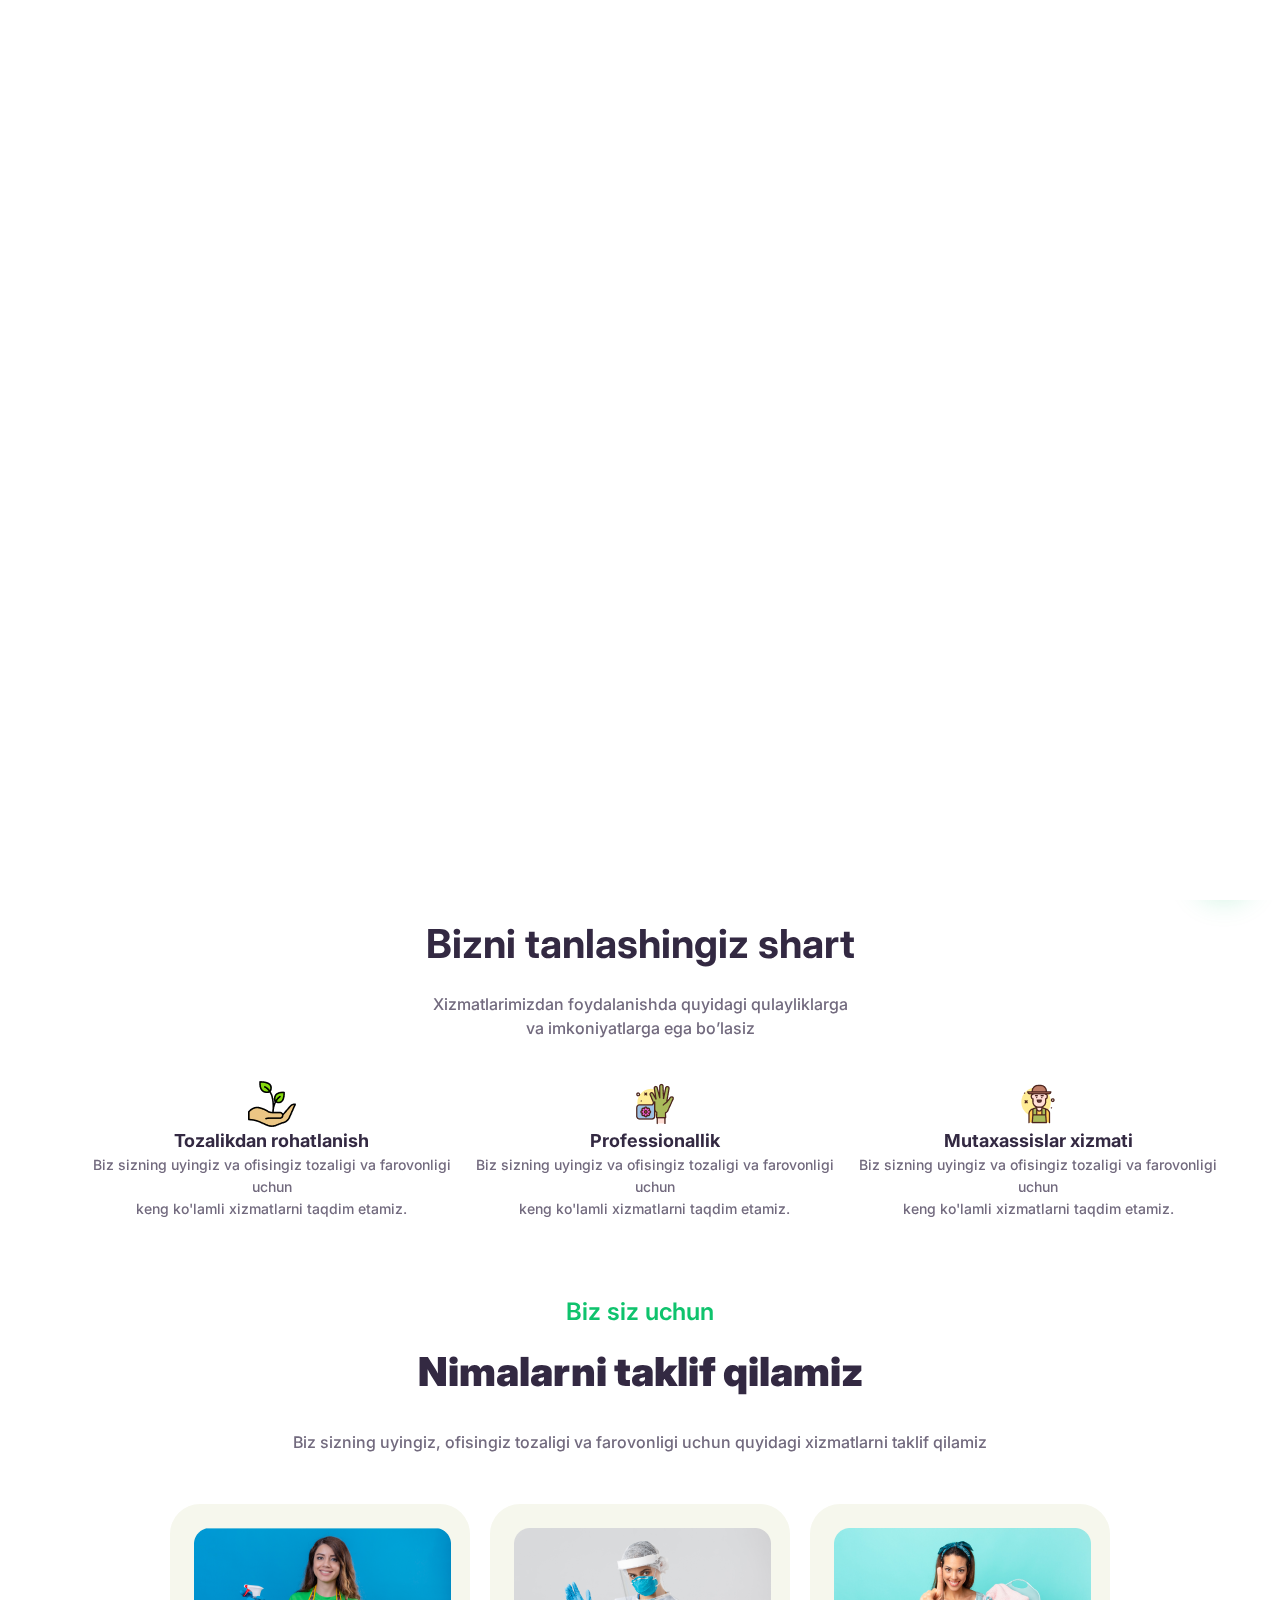
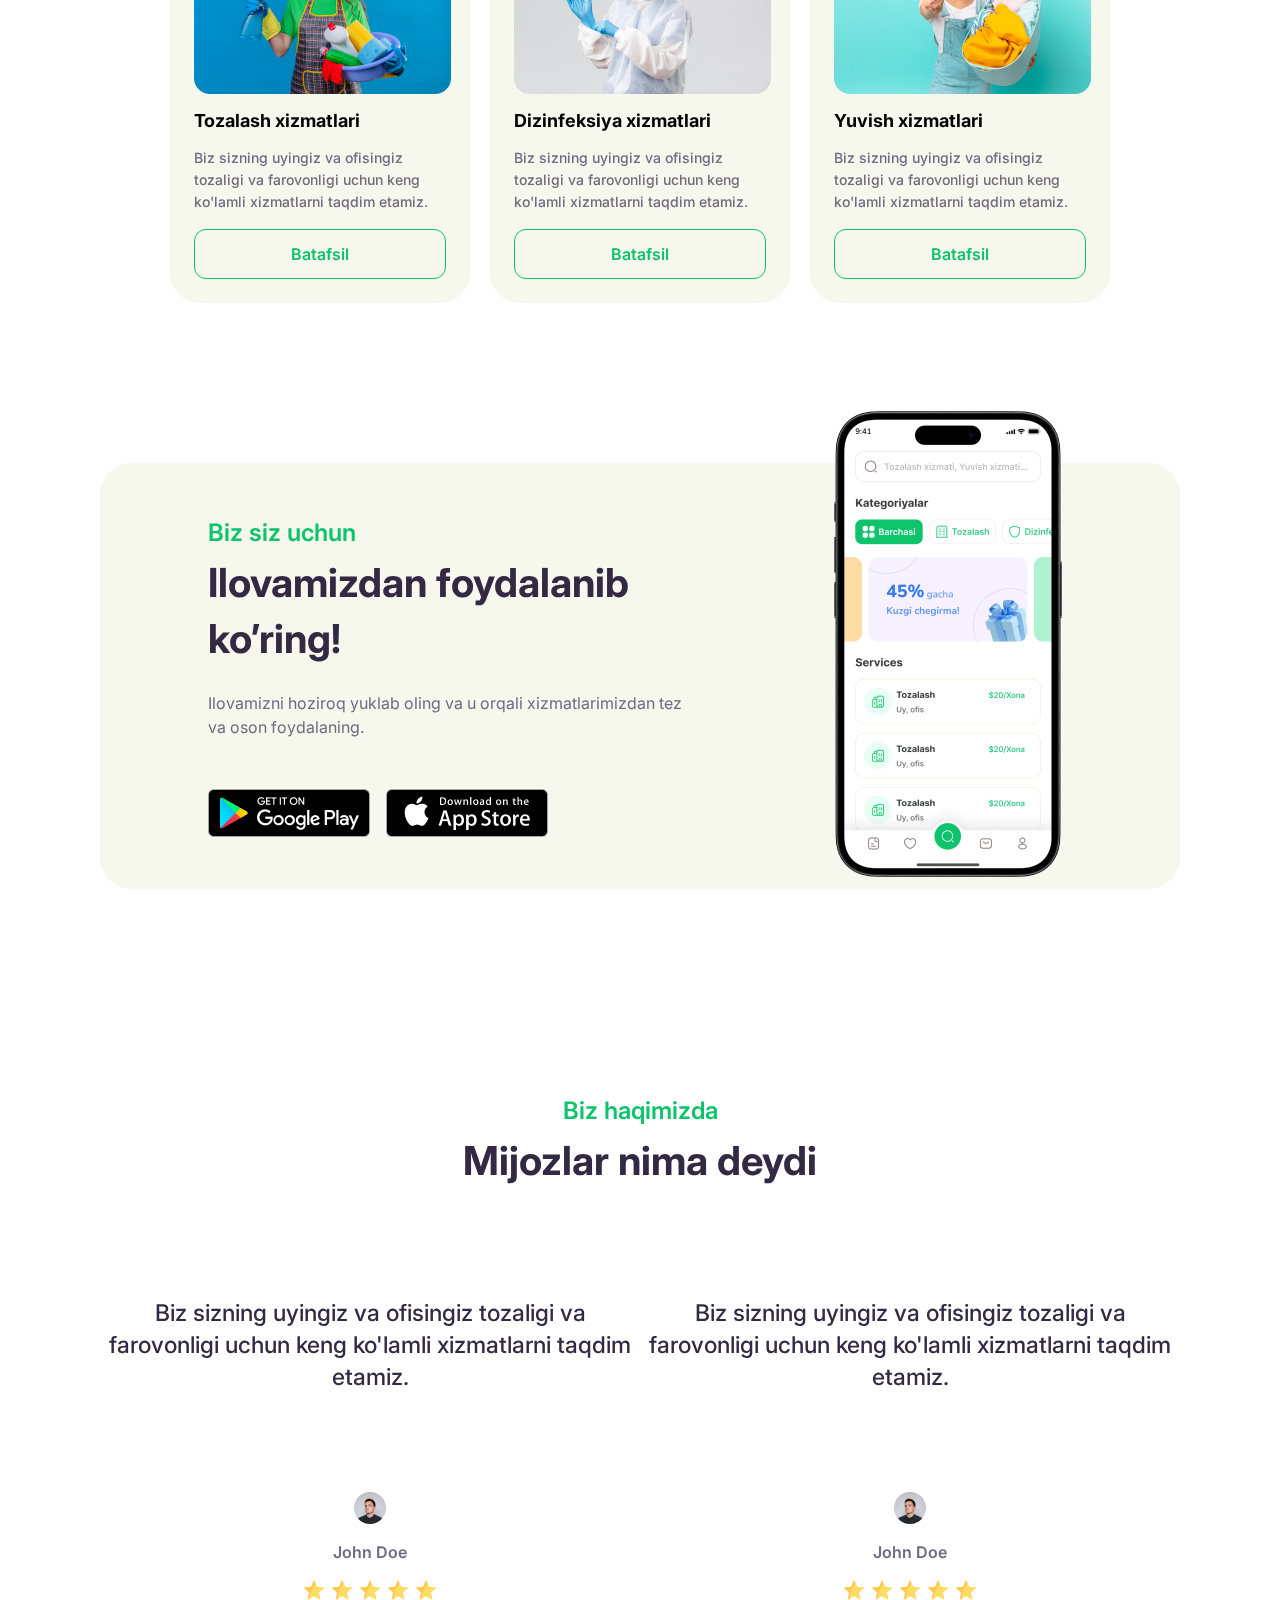
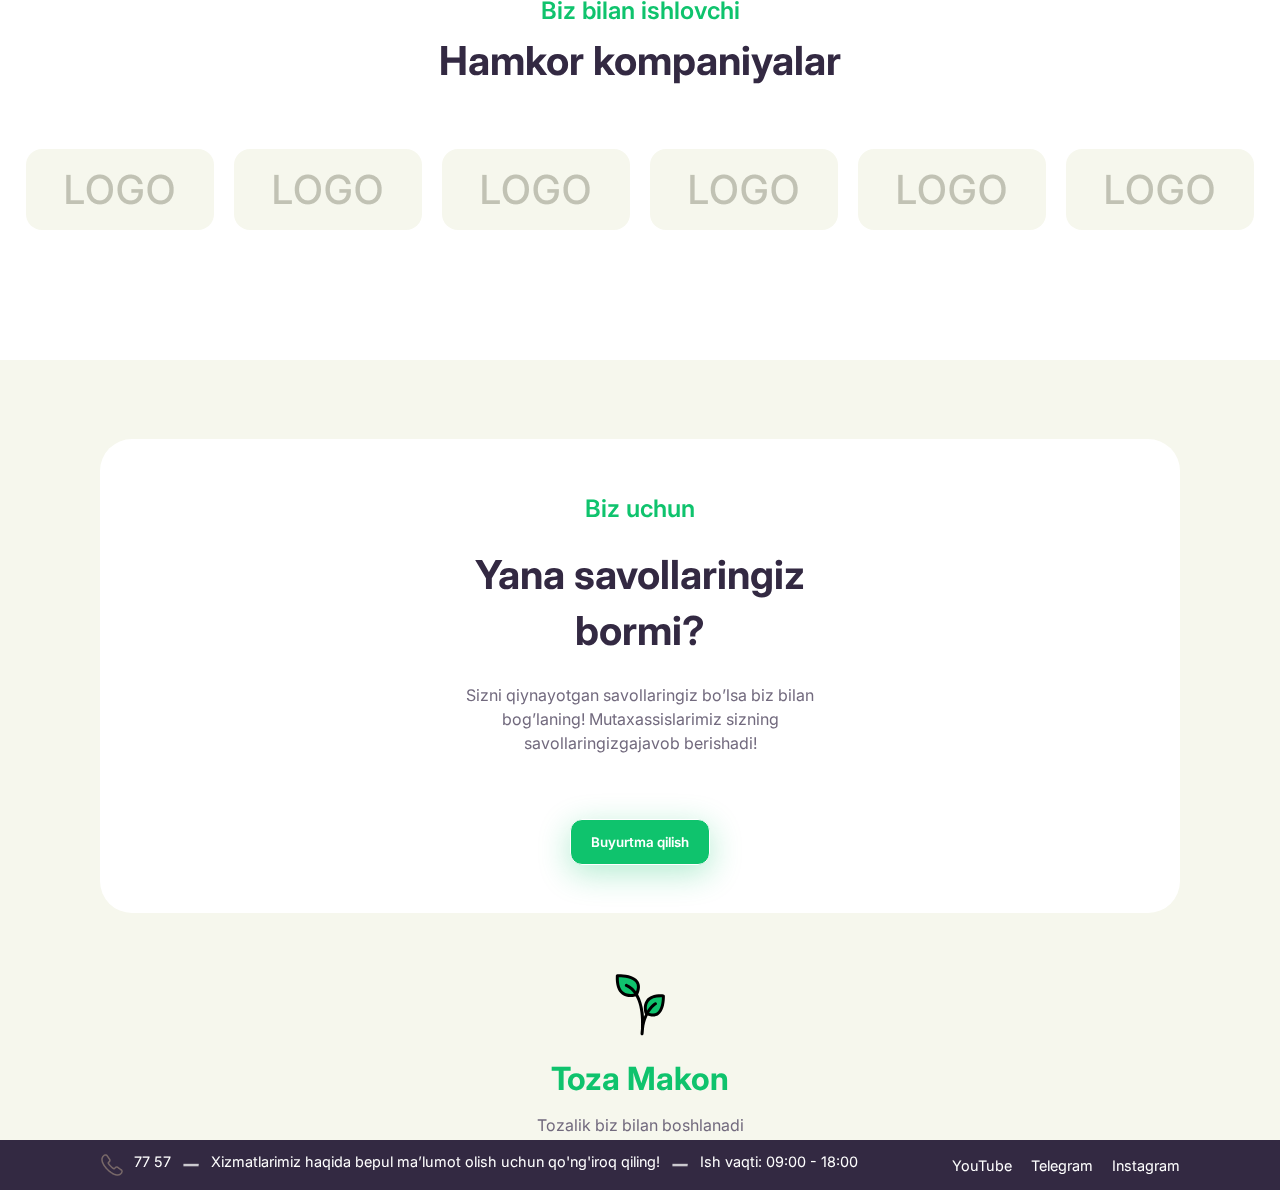
<file: index.html>
<!DOCTYPE html>
<html lang="en">

<head>
    <meta charset="UTF-8">
    <meta name="viewport" content="width=device-width, initial-scale=1.0">
    <title>Toza makon</title>

    <link rel="shortcut icon" href="./imgs/logo.svg" type="image/x-icon">

    <!-- style.css fayl ulandi -->
    <link rel="stylesheet" href="style.css">

    <!-- mobile responsive -->
    <link rel="stylesheet" href="./responsive/mobile.css">

    <!-- fontlar ulandi -->
    <link rel="preconnect" href="https://fonts.googleapis.com">
    <link rel="preconnect" href="https://fonts.gstatic.com" crossorigin>
    <link href="https://fonts.googleapis.com/css2?family=Inter&display=swap" rel="stylesheet">

    <script>
        let localSTheme = localStorage.getItem('theme');
        let themeToSet = localSTheme;

        if (!localSTheme) {
            themeToSet = window.matchMedia('(prefers-color-scheme: dark)').matches ? 'dark' : 'light';
        }

        document.documentElement.setAttribute('data-theme', themeToSet);
    </script>
</head>

<body>

    <div class="preloader">
        <div class="pre"></div>
    </div>

    <!-- chat coding -->

    <div class="chat"></div>

    <div class="chat-unactive">
        <div class="top">
            <h2>Chat</h2>
            <p>Bizga qandaydir savolingiz bormi?</p>
            <hr>
        </div>
        <div class="center"></div>
        <div class="bottom">
            <form>
                <input type="text" class="text" placeholder="Yozishni boshlash" required>
                <button class="send-btn"><img src="./imgs/send-2.png" alt="send img"></button>
            </form>
        </div>
    </div>

    <!-- chat coding end -->

    <!-- login page coding -->

    <div class="login">
        <div class="container">
            <div class="top">
                <h2>Kirish</h2>
                <img src="./imgs/add.png" alt="x img" class="login-x">
            </div>
            <div class="bottom">
                <p>Kirish uchun login va parolingizni kiriting</p>
                <form action="">
                    <img src="./imgs/profile.png" alt="profile icon">
                    <input type="text" placeholder="Login" required>
                    <img src="./imgs/lock.png" alt="phone img">
                    <input type="text" placeholder="Parol" required>
                    <input type="submit" value="Kirish" class="submit">
                </form>
                <a class="log_sign">Ro'yxatdan o'tish</a>
            </div>
        </div>
    </div>

    <!-- login page coding end -->

    <!-- sign up coding -->

    <div class="sign-up">
        <div class="container">
            <div class="top">
                <h2>Ro'yxatdan o'tish</h2>
                <img src="./imgs/add.png" alt="x img" class="sign-up-x">
            </div>
            <div class="bottom">
                <p>Ro'yxatdan o'tish uchun login va parolingizni kiriting</p>
                <form action="">
                    <img src="./imgs/profile-circle.svg" alt="profile icon">
                    <input type="text" placeholder="Ismingiz" required>
                    <img src="./imgs/profile.png" alt="profile icon">
                    <input type="text" placeholder="Login" required>
                    <img src="./imgs/lock.png" alt="phone img">
                    <input type="text" placeholder="Parol" required>
                    <img src="./imgs/lock.png" alt="lock img">
                    <input type="text" placeholder="Parolni qaytadan kiriting" required>
                    <input type="submit" value="Ro'yxatdan o'tish" class="submit">
                </form>
                <a class="sign_log">Kirish</a>
            </div>
        </div>
    </div>

    <!-- sign up coding end -->

    <!-- contact-us coding -->

    <div class="contact-us">
        <div class="container">
            <div class="top">
                <h2>Aloqa malumotlari</h2>
                <img src="./imgs/add.png" alt="x img" class="contact-us-x">
            </div>
            <div class="bottom">
                <p>Aloqaga chiqishimiz uchun quyida so’ralgan ma’lumotlarni bizga jo’nating</p>
                <form action="">
                    <img src="./imgs/profile.png" alt="profile icon">
                    <input type="text" placeholder="Ismingiz" required>
                    <img src="./imgs/call.png" alt="phone img">
                    <input type="text" placeholder="Telefon raqamingiz" required>
                    <input type="submit" value="Yuborish" class="submit">
                </form>
            </div>
        </div>
    </div>

    <!-- contact us coding end -->

    <div class="responsive-menu">
        <div class="resposive-menu-fixer"></div>
        <div class="resposive-menu-in">
            <div class="menu-btn-x"></div>
            <div class="texts">
                <div class="all-responsive-menu menu1"><a href="#">Xizmatlar</a></div>
                <div class="all-responsive-menu menu2"><a href="#">Blog</a></div>
                <div class="all-responsive-menu menu3"><a href="#">Biz haqimizda</a></div>
                <button><a class="btn-in-menu"href="https://play.google.com/store/apps/details?id=io.hometasker.android">Ilovamizni sinabko’ring</a></button>
            </div>
        </div>
    </div>

    <!-- Header coding -->

    <header>

        <!-- Navbar coding -->
        <div class="nav-top">
            <div class="left">
                <img width="30px" src="./imgs/call.png" alt="call img">
                <p>77 57</p>
                <img src="./imgs/arrow-left.png" alt="arrow img" class="arrow">
                <p class="text">Xizmatlarimiz haqida bepul ma’lumot olish uchun qo'ng'iroq qiling!</p>
                <img src="./imgs/arrow-left.png" alt="arrow img" class="arrow">
                <p class="ish">Ish vaqti: 09:00 - 18:00</p>
            </div>
            <div class="right">
                <ul>
                    <li><a href="https://www.youtube.com/channel/UCa70h5GSkNoVnnPKbvq12ww" target="_blank">YouTube</a>
                    </li>
                    <li><a href="https://t.me/homecleaning_az" target="_blank">Telegram</a></li>
                    <li><a href="https://www.instagram.com/aziziy.me/   " target="_blank">Instagram</a></li>
                </ul>
            </div>
        </div>
        <div class="navf"></div>
        <nav>
            <div class="left" href="#">
                <img src="./imgs/logo.svg" alt="logo img">
                <h1>Toza Makon</h1>
            </div>
            <div class="center">
                <a href="./pages/xizmatlar.html">Xizmatlar</a>
                <a href="#">Blog</a>
                <a href="#">Biz haqimizda</a>
            </div>
            <div class="right">
                <button class="toggle-theme">
                    <img src="./imgs/sun.svg" alt="Sun img">
                </button>
                <div class="languages">
                    <button class="language uz">UZ</button>
                    <div class="hidden">
                        <div class="ru">RU</div>
                        <div class="en">EN</div>
                    </div>
                    <div class="lang-fixer"></div>
                </div>
                <button class="profile">
                    <img src="./imgs/profile.svg" alt="profile img">
                </button>
                <button class="gamburger">
                    <img src="./imgs/icons8-hamburger-menu-24.svg" alt="gamburger img">
                </button>
                <a href="https://play.google.com/store/apps/details?id=io.hometasker.android" target="_blank"
                    class="ilova">Ilovamiznisinab ko’ring</a>
            </div>
        </nav>

        <!-- Navbar coding end -->

        <!-- Navbar bottom coding -->

        <div class="head-body">
            <div class="head-left">
                <h2>Biz siz uchun</h2>
                <h1>Toza va sog’lom muhit <br> yaratamiz</h1>
                <p>Biz sizning uyingiz va ofisingiz tozaligi va farovonligi uchun keng ko'lamli xizmatlarni taqdim
                    etamiz.</p>
                <div class="btns">
                    <button class="contact">Bog’lanish</button>
                    <a href="./pages/xizmatlar.html">Bizning xizmatlar</a>
                </div>
            </div>
            <div class="head-right">
                <img src="./imgs/header-bg.png" alt="">
            </div>
        </div>

        <!-- Navbar bottom coding end -->
    </header>

    <!-- Header coding end -->

    <div class="why-forYou">

        <!-- nima uchun bizni tanlashingiz shart bo'limi -->

        <div class="why">
            <div class="top">
                <p class="why-p">Nima uchun</p>
                <h1>Bizni tanlashingiz shart</h1>
                <p class="why-ct">Xizmatlarimizdan foydalanishda quyidagi qulayliklarga <br> va imkoniyatlarga ega
                    bo’lasiz</p>
            </div>
            <div class="bottom">
                <div class="bx left">
                    <img src="./imgs/enjoy-cleanliness.png" alt="enjoy cleanliness img">
                    <h4>Tozalikdan rohatlanish</h4>
                    <p>Biz sizning uyingiz va ofisingiz tozaligi va farovonligi uchun <br> keng ko'lamli xizmatlarni
                        taqdim etamiz.</p>
                </div>
                <div class="bx center">
                    <img src="./imgs/professional.png" alt="Professional img">
                    <h4>Professionallik</h4>
                    <p>Biz sizning uyingiz va ofisingiz tozaligi va farovonligi uchun <br> keng ko'lamli xizmatlarni
                        taqdim etamiz.</p>
                </div>
                <div class="bx right">
                    <img src="./imgs/pro-service.png" alt="pro service img">
                    <h4>Mutaxassislar xizmati</h4>
                    <p>Biz sizning uyingiz va ofisingiz tozaligi va farovonligi uchun <br> keng ko'lamli xizmatlarni
                        taqdim etamiz.</p>
                </div>
            </div>
        </div>

        <!-- nima uchun end -->

        <!-- Biz siz uchun coding -->

        <div class="forYou">
            <div class="top">
                <h2>Biz siz uchun</h2>
                <h1>Nimalarni taklif qilamiz</h1>
                <p class="yourHouse-p">Biz sizning uyingiz, ofisingiz tozaligi va farovonligi uchun quyidagi xizmatlarni
                    taklif qilamiz
                </p>
            </div>
            <div class="bottom">
                <div class="card left">
                    <img src="./imgs/clean-ser.png" alt="clean-service img">
                    <p class="title-p">Tozalash xizmatlari</p>
                    <p class="content-p">Biz sizning uyingiz va ofisingiz tozaligi va farovonligi uchun keng ko'lamli
                        xizmatlarni taqdim etamiz.</p>
                    <button><a href="./pages/info-xizmatlar.html">Batafsil</a></button>
                </div>
                <div class="card center">
                    <img src="./imgs/desinfeksiya-ser.png" alt="desinfeksiya-service img">
                    <p class="title-p">Dizinfeksiya xizmatlari</p>
                    <p class="content-p">Biz sizning uyingiz va ofisingiz tozaligi va farovonligi uchun keng ko'lamli
                        xizmatlarni taqdim etamiz.</p>
                    <button><a href="./pages/info-xizmatlar.html">Batafsil</a></button>
                </div>
                <div class="card right">
                    <img src="./imgs/washing-ser.png" alt="washing-service img">
                    <p class="title-p">Yuvish xizmatlari</p>
                    <p class="content-p">Biz sizning uyingiz va ofisingiz tozaligi va farovonligi uchun keng ko'lamli
                        xizmatlarni taqdim etamiz.</p>
                    <button><a href="./pages/info-xizmatlar.html">Batafsil</a></button>
                </div>
            </div>
        </div>

        <!-- Biz siz uchun coding end -->

    </div>

    <section>

        <!-- Bizning ilova coding -->

        <div class="our-app">
            <div class="left">
                <h2>Biz siz uchun</h2>
                <h1>Ilovamizdan foydalanib ko’ring!</h1>
                <p>Ilovamizni hoziroq yuklab oling va u orqali xizmatlarimizdan tez va oson foydalaning. </p>
                <div class="platforms">
                    <a href="https://play.google.com/store/apps/details?id=io.hometasker.android" target="_blank"><img
                            src="./imgs/Google Play - eng.png" alt="Google Play img"></a>
                    <a href="https://www.apple.com/lae/app-store/" target="_blank"><img src="./imgs/App Store - eng.png"
                            alt="App Store img"></a>
                </div>
            </div>
            <div class="right">
                <img src="./imgs/iPhone 15 Pro Black Titanium Mockup Portrait.png" alt="iphone mockup img">
            </div>
        </div>

        <!-- Bizning ilova coding end -->

        <!-- Mijozlar nima deydi coding -->

        <div class="mijozlarNimaDeydi">
            <div class="top">
                <p>Biz haqimizda</p>
                <h1>Mijozlar nima deydi</h1>
            </div>
            <div class="bottom">
                <div class="qt quato1">
                    <img class="q-img" src="./imgs/quato-img.png" alt="quato-img" width="32px">
                    <p>Biz sizning uyingiz va ofisingiz tozaligi va farovonligi uchun keng ko'lamli xizmatlarni taqdim
                        etamiz.</p>
                    <div class="profile">
                        <img class="im1" src="./imgs/profile-img.png" alt="profile-img">
                        <p>John Doe</p>
                        <img src="./imgs/stars.png" alt="stars">
                    </div>
                </div>

                <div class="qt quato2">
                    <img class="q-img" src="./imgs/quato-img.png" alt="quato-img" width="32px">
                    <p>Biz sizning uyingiz va ofisingiz tozaligi va farovonligi uchun keng ko'lamli xizmatlarni taqdim
                        etamiz.</p>
                    <div class="profile">
                        <img class="im1" src="./imgs/profile-img.png" alt="profile-img">
                        <p>John Doe</p>
                        <img src="./imgs/stars.png" alt="stars">
                    </div>
                </div>
            </div>
        </div>

        <!-- Mijozlar nima deydi end -->

        <!-- Hamkorlar coding -->

        <div class="hamkorlar">
            <div class="top">
                <p>Biz bilan ishlovchi</p>
                <h1>Hamkor kompaniyalar</h1>
            </div>
            <div class="slide-bottom">
                <div class="bottom">
                    <div class="logo log1"><img src="./imgs/LOGO.png" alt="LOGO"></div>
                    <div class="logo"><img src="./imgs/LOGO.png" alt="LOGO"></div>
                    <div class="logo"><img src="./imgs/LOGO.png" alt="LOGO"></div>
                    <div class="logo"><img src="./imgs/LOGO.png" alt="LOGO"></div>
                    <div class="logo"><img src="./imgs/LOGO.png" alt="LOGO"></div>
                    <div class="logo"><img src="./imgs/LOGO.png" alt="LOGO"></div>
                </div>
            </div>
        </div>



        <!-- Hamkorlar coding end -->

    </section>

    <!-- footer start -->

    <footer>
        <div class="foot-container">
            <h2>Biz uchun</h2>
            <h1>Yana savollaringiz bormi?</h1>
            <p>
                Sizni qiynayotgan savollaringiz bo’lsa biz bilan bog’laning! Mutaxassislarimiz sizning
                savollaringizgajavob berishadi!
            </p>
            <button class="contact">Buyurtma qilish</button>
        </div>
        <img src="./imgs/logo.svg" alt="log img">
        <h1>Toza Makon</h1>
        <p class="tozalik">Tozalik biz bilan boshlanadi</p>
    </footer>

    <!-- footer end -->

    <div class="nav-top">
        <div class="left">
            <img src="./imgs/call.png" alt="call img">
            <p>77 57</p>
            <img src="./imgs/arrow-left.png" alt="arrow img" class="arrow">
            <p class="text">Xizmatlarimiz haqida bepul ma’lumot olish uchun qo'ng'iroq qiling!</p>
            <img src="./imgs/arrow-left.png" alt="arrow img" class="arrow">
            <p class="ish">Ish vaqti: 09:00 - 18:00</p>
        </div>
        <div class="right">
            <ul>
                <li><a href="https://www.youtube.com/channel/UCa70h5GSkNoVnnPKbvq12ww" target="_blank">YouTube</a>
                </li>
                <li><a href="https://t.me/homecleaning_az" target="_blank">Telegram</a></li>
                <li><a href="https://www.instagram.com/aziziy.me/   " target="_blank">Instagram</a></li>
            </ul>
        </div>
    </div>

    <script src="script.js"></script>
</body>

</html>
</file>
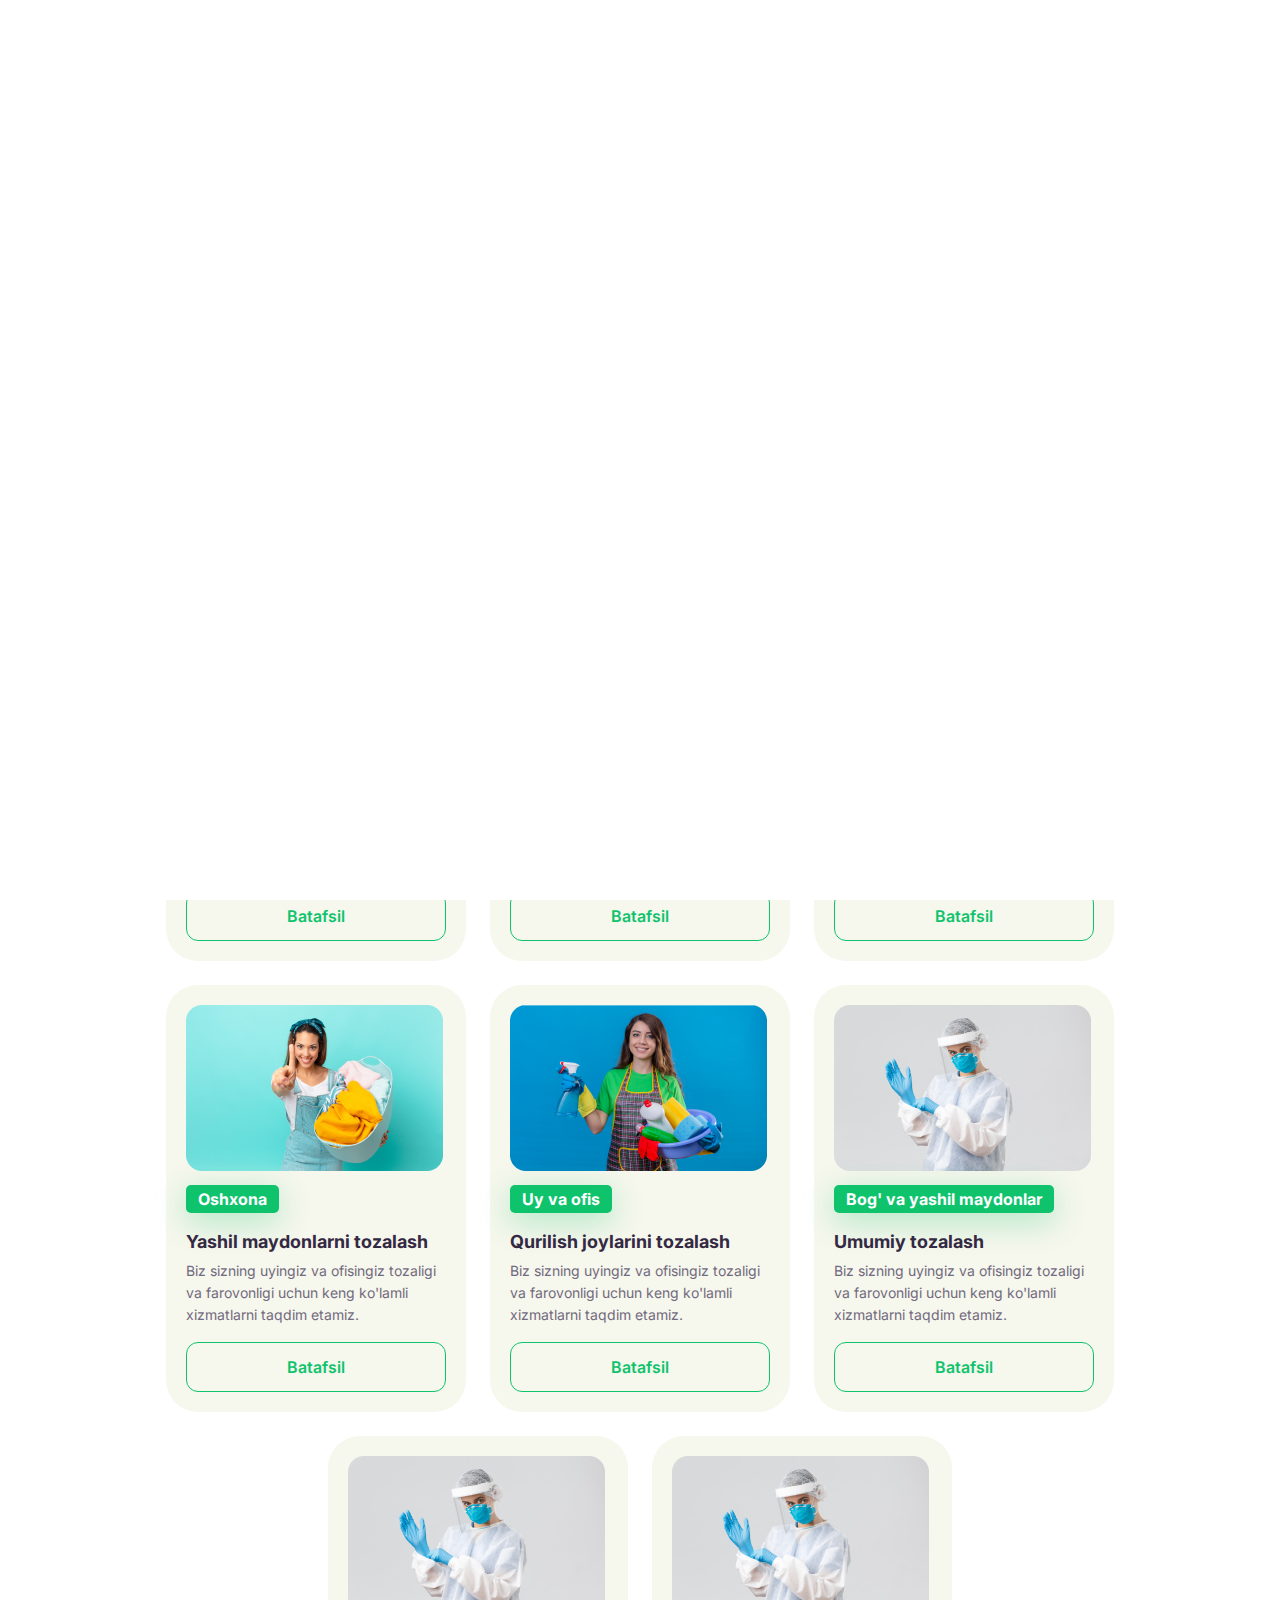
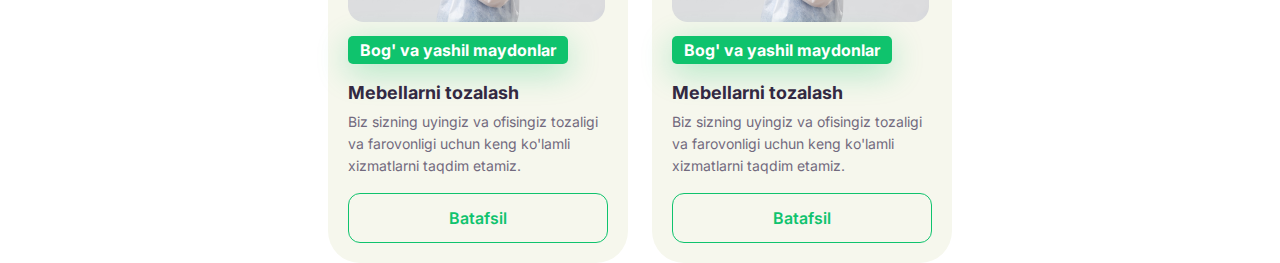
<file: pages/xizmatlar.html>
<!DOCTYPE html>
<html lang="en">

<head>
    <meta charset="UTF-8">
    <meta name="viewport" content="width=device-width, initial-scale=1.0">
    <title>Xizmatlar</title>

    <link rel="shortcut icon" href="../imgs/logo.svg" type="image/x-icon">

    <!-- link style -->
    <link rel="stylesheet" href="../style.css">
    <link rel="stylesheet" href="../responsive/mobile.css">

    <!-- responsive link -->
    <link rel="stylesheet" href="../responsive/mobile.css">

    <!-- fontlar ulandi -->
    <link rel="preconnect" href="https://fonts.googleapis.com">
    <link rel="preconnect" href="https://fonts.gstatic.com" crossorigin>
    <link href="https://fonts.googleapis.com/css2?family=Inter&display=swap" rel="stylesheet">
    <script>
        let localSTheme = localStorage.getItem('theme');
        let themeToSet = localSTheme;

        if (!localSTheme) {
            themeToSet = window.matchMedia('(prefers-color-scheme: dark)').matches ? 'dark' : 'light';
        }

        document.documentElement.setAttribute('data-theme', themeToSet);
    </script>
</head>

<body>

    <div class="preloader">
        <div class="pre"></div>
    </div>

    <div class="xizmatlar">
        <div class="top">
            <h2>Siz uchun</h2>
            <h1>Qanday tozalash xizmatlar taklif<br> qilamiz</h1>
            <p>Biz sizning uyingiz, ofisingiz tozaligi va farovonligi uchun quyidagi xizmatlarni taklif qilamiz</p>
        </div>
        <div class="center">
            <div class="left">
                <ul>
                    <li data-filter="Barchasi">Barchasi</li>
                    <li data-filter="Tozalash">Tozalash</li>
                    <li data-filter="Dizinfeksiya">Dizinfeksiya</li>
                    <li data-filter="Yuvish">Yuvish</li>
                    <li data-filter="Oshxona">Oshxona</li>
                    <li data-filter="Uy va ofis">Uy va ofis</li>
                    <li data-filter="Bog' va yashil maydonlar">Bog' va yashil maydonlar</li>
                </ul>
                <select name="filter" id="filter">
                    <option value="Barchasi">Barchasi</option>
                    <option value="Tozalash">Tozalash</option>
                    <option value="Dizinfeksiya">Dizinfeksiya</option>
                    <option value="Yuvish">Yuvish</option>
                    <option value="Oshxona">Oshxona</option>
                    <option value="Uy va ofis">Uy va ofis</option>
                    <option value="Bog' va yashil maydonlar">Bog' va yashil maydonlar</option>
                </select>
            </div>
            <div class="right">
                <img src="../imgs/search-normal.png" alt="search img">
                <input type="text" placeholder="Qidirish" class="xizmatlar-search">
            </div>
        </div>
        <div class="xizmatlar-bottom">
            <div class="card" data-category="Tozalash"><img src="../imgs/clean-ser.png"
                    alt="Uylarni tozalash"><span>Tozalash</span>
                <h2>Uylarni tozalash</h2>
                <p>Biz sizning uyingiz va ofisingiz tozaligi va farovonligi uchun keng ko'lamli xizmatlarni taqdim
                    etamiz.</p><a href="#">Batafsil</a>
            </div>
            <div class="card" data-category="Dizinfeksiya"><img src="../imgs/desinfeksiya-ser.png"
                    alt="Ofislarni tozalash"><span>Dizinfeksiya</span>
                <h2>Ofislarni tozalash</h2>
                <p>Biz sizning uyingiz va ofisingiz tozaligi va farovonligi uchun keng ko'lamli xizmatlarni taqdim
                    etamiz.</p><a href="#">Batafsil</a>
            </div>
            <div class="card" data-category="Yuvish"><img src="../imgs/desinfeksiya-ser.png"
                    alt="Bog'larni tozalash"><span>Yuvish</span>
                <h2>Bog'larni tozalash</h2>
                <p>Biz sizning uyingiz va ofisingiz tozaligi va farovonligi uchun keng ko'lamli xizmatlarni taqdim
                    etamiz.</p><a href="#">Batafsil</a>
            </div>
            <div class="card" data-category="Oshxona"><img src="../imgs/washing-ser.png"
                    alt="Yashil maydonlarni tozalash"><span>Oshxona</span>
                <h2>Yashil maydonlarni tozalash</h2>
                <p>Biz sizning uyingiz va ofisingiz tozaligi va farovonligi uchun keng ko'lamli xizmatlarni taqdim
                    etamiz.</p><a href="#">Batafsil</a>
            </div>
            <div class="card" data-category="Uy va ofis"><img src="../imgs/clean-ser.png"
                    alt="Qurilish joylarini tozalash"><span>Uy va
                    ofis</span>
                <h2>Qurilish joylarini tozalash</h2>
                <p>Biz sizning uyingiz va ofisingiz tozaligi va farovonligi uchun keng ko'lamli xizmatlarni taqdim
                    etamiz.</p><a href="#">Batafsil</a>
            </div>
            <div class="card" data-category="Bog' va yashil maydonlar"><img src="../imgs/desinfeksiya-ser.png"
                    alt="Umumiy tozalash"><span>Bog' va yashil
                    maydonlar</span>
                <h2>Umumiy tozalash</h2>
                <p>Biz sizning uyingiz va ofisingiz tozaligi va farovonligi uchun keng ko'lamli xizmatlarni taqdim
                    etamiz.</p><a href="#">Batafsil</a>
            </div>
            <div class="card" data-category="Bog' va yashil maydonlar"><img src="../imgs/desinfeksiya-ser.png"
                    alt="Mebellarni tozalash"><span>Bog' va yashil
                    maydonlar</span>
                <h2>Mebellarni tozalash</h2>
                <p>Biz sizning uyingiz va ofisingiz tozaligi va farovonligi uchun keng ko'lamli xizmatlarni taqdim
                    etamiz.</p><a href="#">Batafsil</a>
            </div>
            <div class="card" data-category="Bog' va yashil maydonlar"><img src="../imgs/desinfeksiya-ser.png"
                    alt="Mebellarni tozalash"><span>Bog' va yashil
                    maydonlar</span>
                <h2>Mebellarni tozalash</h2>
                <p>Biz sizning uyingiz va ofisingiz tozaligi va farovonligi uchun keng ko'lamli xizmatlarni taqdim
                    etamiz.</p><a href="#">Batafsil</a>
            </div>
        </div>
    </div>

    <!-- Xizmatlar coding end -->

    <script src="../script.js"></script>
    <script>
        // Your first section of code for listItems styling
        const listItemsStyling = document.querySelectorAll('.center .left li');

        listItemsStyling[0].style.backgroundColor = 'var(--green)';
        listItemsStyling[0].style.color = 'white';
        listItemsStyling[0].style.lineHeight = '24px';
        listItemsStyling[0].style.fontWeight = '700';
        listItemsStyling.forEach(item => {
            item.addEventListener('click', function () {
                listItemsStyling.forEach(li => {
                    li.style.backgroundColor = '';
                    li.style.color = '';
                    li.style.fontWeight = '500';
                });

                this.style.backgroundColor = 'var(--green)';
                this.style.color = 'white';
                this.style.lineHeight = '24px';
                this.style.fontWeight = '700';
            });
        });

        document.addEventListener('DOMContentLoaded', function () {
            // Your existing code for listItems styling

            const listItems = document.querySelectorAll('.center .left li');
            const cards = document.querySelectorAll('.xizmatlar-bottom .card');
            const selectFilter = document.getElementById('filter');

            // Function to filter cards based on the selected category
            function filterCards(category) {
                cards.forEach(card => {
                    const cardCategory = card.getAttribute('data-category');
                    if (category === 'Barchasi' || category === cardCategory) {
                        card.style.display = 'block';
                    } else {
                        card.style.display = 'none';
                    }
                });
            }

            // Event listener for list items
            listItems.forEach(item => {
                item.addEventListener('click', function () {
                    listItems.forEach(li => {
                        li.classList.remove('active');
                    });

                    this.classList.add('active');

                    const category = this.getAttribute('data-filter');
                    filterCards(category);
                });
            });

            // Event listener for select element
            selectFilter.addEventListener('change', function () {
                const selectedCategory = this.value;
                filterCards(selectedCategory);
            });

            // Your existing code for the search functionality
            const searchInput = document.querySelector(".xizmatlar-search");

            searchInput.addEventListener("input", function () {
                const query = this.value.trim().toLowerCase();

                cards.forEach(card => {
                    const cardTitle = card.querySelector('h2').textContent.toLowerCase();
                    if (cardTitle.includes(query)) {
                        card.style.display = 'block';
                    } else {
                        card.style.display = 'none';
                    }
                });
            });
        });

    </script>
</body>

</html>

</script>

</html>
</file>
<file: style.css>
* {
  padding: 0;
  margin: 0;
  box-sizing: border-box;
  font-family: "Inter", sans-serif;
}
*::-moz-selection {
  background-color: var(--green);
  color: var(--white-color);
}
*::selection {
  background-color: var(--green);
  color: var(--white-color);
}

.preloader {
  position: fixed;
  width: 100%;
  height: 100%;
  background: var(--white-color);
  z-index: 99999999999;
  display: flex;
  justify-content: center;
  left: 0;
  top: 0;
  align-items: center;
  animation: preload 0.5s linear forwards 1.5s;
}
@keyframes preload {
  100% {
    opacity: 0;
  }
}
.preloader .pre {
  border: 0 solid transparent;
  border-radius: 50%;
  width: 170px;
  height: 170px;
  position: absolute;
}
.preloader .pre::before, .preloader .pre::after {
  content: "";
  border: 1em solid var(--green);
  border-radius: 50%;
  width: inherit;
  height: inherit;
  position: absolute;
  left: -17px;
  top: -17px;
  animation: pre2 2s linear infinite;
  opacity: 0;
}
.preloader .pre::before {
  animation-delay: 0.5s;
}
@keyframes pre2 {
  0% {
    transform: scale(0);
    opacity: 0;
  }
  50% {
    opacity: 1;
  }
  100% {
    transform: scale(1);
    opacity: 0;
  }
}

.responsive-menu {
  display: none;
}

.responsive-on {
  display: none;
}

::-webkit-scrollbar {
  width: 10px;
}

::-webkit-scrollbar-thumb {
  background: var(--green);
  border-radius: 10px;
}

:root[data-theme=light] {
  --white-color: #fff;
  --light-white: #F6F7ED;
  --dark-white-input: #E3E2E2;
  --dark-white-input-placeholder: #B7B4BB;
  --dark-white: #726A7E;
  --blured-black: rgba(0, 0, 0, 0.32);
  --ink-color: #332942;
  --ink-shadow: rgba(51, 41, 66, 0.32);
  --dark: #000;
  --green: #0FC36D;
  --light-green: #41f19c;
  --green-shadow: rgba(15, 195, 109, 0.32);
}

:root[data-theme=dark] {
  --white-color: #00111c;
  --light-white: #002945;
  --dark-white-input: #E3E2E2;
  --dark-white-input-placeholder: #B7B4BB;
  --dark-white: #B7B4BB;
  --blured-black: rgba(0, 0, 0, 0.32);
  --ink-color: #41f19c;
  --ink-shadow: rgba(51, 41, 66, 0.32);
  --dark: #26eb8c;
  --green: #0FC36D;
  --light-green: #41f19c;
  --green-shadow: rgba(15, 195, 109, 0.32);
}

body {
  background: var(--white-color);
}

li {
  list-style: none;
}

a {
  text-decoration: none;
}

button {
  border: none;
  outline: none;
}

.chat {
  position: fixed;
  right: 32px;
  bottom: 20px;
  width: 48px;
  height: 48px;
  background-color: var(--green);
  border-radius: 100px;
  box-shadow: 0px 16px 32px 0px var(--green-shadow);
  display: flex;
  justify-content: center;
  align-items: center;
  z-index: 3;
  -webkit-user-select: none;
     -moz-user-select: none;
          user-select: none;
  background-image: url(./imgs/sms.png);
  background-repeat: no-repeat;
  background-position: center;
  cursor: pointer;
  animation-name: chat_animation;
  animation-duration: 2s;
  animation-iteration-count: infinite;
}
@keyframes chat_animation {
  0% {
    box-shadow: 0px 0px 20px 10px var(--green);
  }
  50% {
    box-shadow: 0px 0px 20px 10px var(--green-shadow);
  }
  100% {
    box-shadow: 0px 0px 20px 10px var(--green);
  }
}

.chat-unactive {
  width: 422px;
  height: 500px;
  position: fixed;
  display: flex;
  flex-direction: column;
  right: 32px;
  bottom: 100px;
  border-radius: 32px;
  border: solid var(--green);
  background: var(--white-color);
  box-shadow: 0 0 0px 5px var(--green-shadow);
  padding: 32px;
  z-index: 2;
  -webkit-user-select: none;
     -moz-user-select: none;
          user-select: none;
  animation: chatoff 0.5s ease-out forwards;
}
@keyframes chatoff {
  0% {
    opacity: 1;
    bottom: 100px;
  }
  100% {
    bottom: 50px;
    opacity: 0;
    z-index: -2;
  }
}
.chat-unactive .top h2 {
  color: var(--ink-color);
  font-weight: 600;
  line-height: 44px;
}
.chat-unactive .top p {
  color: var(--dark-white);
  line-height: 24px;
  margin-top: 8px;
}
.chat-unactive .top hr {
  margin-top: 16px;
}
.chat-unactive .center {
  flex: 1;
  overflow-y: auto;
  text-align: right;
}
.chat-unactive .center div {
  display: block;
}
.chat-unactive .center div p {
  display: inline-block;
  border-radius: 5px;
  background-color: var(--green);
  box-shadow: 0px 8px 32px 0px var(--green-shadow);
  padding: 2px 12px;
  color: var(--white-color);
  font-weight: 700;
  line-height: 24px;
  margin-top: 5px;
  margin-right: 20px;
}
.chat-unactive .center div:last-child {
  margin-bottom: 20px;
}
.chat-unactive .center::-webkit-scrollbar {
  width: 0px;
}
.chat-unactive .bottom {
  display: flex;
  justify-content: space-between;
  align-items: center;
}
.chat-unactive .bottom form {
  display: flex;
}
.chat-unactive .bottom form .text {
  width: 290px;
  height: 56px;
  border-radius: 16px;
  border: 1px solid var(--dark-white-input);
  background: var(--white-color);
  padding: 16px;
  outline: none;
  color: var(--dark-white);
}
.chat-unactive .bottom form .text::-moz-placeholder {
  color: var(--dark-white-input-placeholder);
  line-height: 24px;
}
.chat-unactive .bottom form .text::placeholder {
  color: var(--dark-white-input-placeholder);
  line-height: 24px;
}
.chat-unactive .bottom form .text:focus {
  color: var(--green);
}
.chat-unactive .bottom form .text:focus::-moz-placeholder {
  color: var(--green);
}
.chat-unactive .bottom form .text:focus::placeholder {
  color: var(--green);
}
.chat-unactive .bottom form button {
  width: 56px;
  height: 56px;
  padding: 12px;
  border-radius: 12px;
  background: var(--green);
  cursor: pointer;
  margin-left: 4px;
}

.chat-active {
  width: 422px;
  height: 500px;
  position: fixed;
  display: flex;
  flex-direction: column;
  justify-content: space-between;
  right: 32px;
  bottom: 0px;
  border-radius: 32px;
  border: solid var(--green);
  background: var(--white-color);
  box-shadow: 0 0 0px 5px var(--green-shadow);
  padding: 32px;
  z-index: 2;
  -webkit-user-select: none;
     -moz-user-select: none;
          user-select: none;
  animation: chaton 0.5s ease-out forwards;
}
@keyframes chaton {
  0% {
    opacity: 0;
    bottom: 50px;
  }
  100% {
    bottom: 100px;
    opacity: 1;
  }
}
.chat-active .top h2 {
  color: var(--ink-color);
  font-weight: 600;
  line-height: 44px;
}
.chat-active .top p {
  color: var(--dark-white);
  line-height: 24px;
  margin-top: 8px;
}
.chat-active .top hr {
  margin-top: 16px;
}
.chat-active .center {
  flex: 1;
  overflow-y: auto;
  text-align: right;
}
.chat-active .center div {
  display: block;
}
.chat-active .center div p {
  display: inline-block;
  border-radius: 5px;
  background-color: var(--green);
  box-shadow: 0px 8px 32px 0px var(--green-shadow);
  padding: 2px 12px;
  color: var(--white-color);
  font-weight: 700;
  line-height: 24px;
  margin-top: 5px;
  margin-right: 20px;
}
.chat-active .center div:last-child {
  margin-bottom: 20px;
}
.chat-active .center::-webkit-scrollbar {
  width: 0px;
}
.chat-active .bottom {
  display: flex;
  justify-content: space-between;
  align-items: center;
}
.chat-active .bottom form {
  display: flex;
}
.chat-active .bottom form .text {
  width: 290px;
  height: 56px;
  border-radius: 16px;
  border: 1px solid var(--dark-white-input);
  background: var(--white-color);
  padding: 16px;
  outline: none;
  color: var(--dark-white);
}
.chat-active .bottom form .text::-moz-placeholder {
  color: var(--dark-white-input-placeholder);
  line-height: 24px;
}
.chat-active .bottom form .text::placeholder {
  color: var(--dark-white-input-placeholder);
  line-height: 24px;
}
.chat-active .bottom form .text:focus {
  border: 1px solid var(--green);
}
.chat-active .bottom form .text:focus::-moz-placeholder {
  color: var(--green);
}
.chat-active .bottom form .text:focus::placeholder {
  color: var(--green);
}
.chat-active .bottom form button {
  width: 56px;
  height: 56px;
  padding: 12px;
  border-radius: 12px;
  background: var(--green);
  cursor: pointer;
  margin-left: 4px;
}

.login {
  display: flex;
}

.contact-us,
.login,
.sign-up,
.profile-edit {
  display: none;
  width: 100%;
  height: 100vh;
  z-index: 100;
  position: fixed;
  background: var(--blured-black);
  -webkit-backdrop-filter: blur(27.5px);
          backdrop-filter: blur(27.5px);
  justify-content: center;
  align-items: start;
  flex-direction: column;
}
.contact-us .container,
.login .container,
.sign-up .container,
.profile-edit .container {
  margin: 0 auto;
  background-color: var(--white-color);
  width: 482px;
  padding: 32px;
  border-radius: 32px;
}
.contact-us .container .top,
.login .container .top,
.sign-up .container .top,
.profile-edit .container .top {
  display: flex;
  align-items: center;
  justify-content: space-between;
}
.contact-us .container .top h2,
.login .container .top h2,
.sign-up .container .top h2,
.profile-edit .container .top h2 {
  color: var(--ink-color);
  font-weight: 600;
  line-height: 44px;
}
.contact-us .container .top img,
.login .container .top img,
.sign-up .container .top img,
.profile-edit .container .top img {
  cursor: pointer;
}
.contact-us .container .bottom,
.login .container .bottom,
.sign-up .container .bottom,
.profile-edit .container .bottom {
  color: var(--dark-white);
  font-weight: 400;
  line-height: 24px;
  margin-top: 8px;
}
.contact-us .container .bottom p,
.login .container .bottom p,
.sign-up .container .bottom p,
.profile-edit .container .bottom p {
  margin-bottom: 32px;
}
.contact-us .container .bottom input,
.login .container .bottom input,
.sign-up .container .bottom input,
.profile-edit .container .bottom input {
  width: 100%;
  height: 56px;
  margin-top: 16px;
  border-radius: 16px;
  border: 2px solid var(--dark-white);
  padding: 16px 52px;
  outline: none;
  color: var(--dark-white);
}
.contact-us .container .bottom input:focus,
.login .container .bottom input:focus,
.sign-up .container .bottom input:focus,
.profile-edit .container .bottom input:focus {
  color: var(--green);
  border: 2px solid var(--green) !important;
}
.contact-us .container .bottom input:focus::-moz-placeholder, .login .container .bottom input:focus::-moz-placeholder, .sign-up .container .bottom input:focus::-moz-placeholder, .profile-edit .container .bottom input:focus::-moz-placeholder {
  color: var(--green);
}
.contact-us .container .bottom input:focus::placeholder,
.login .container .bottom input:focus::placeholder,
.sign-up .container .bottom input:focus::placeholder,
.profile-edit .container .bottom input:focus::placeholder {
  color: var(--green);
}
.contact-us .container .bottom input::-moz-placeholder, .login .container .bottom input::-moz-placeholder, .sign-up .container .bottom input::-moz-placeholder, .profile-edit .container .bottom input::-moz-placeholder {
  color: var(--dark-white);
}
.contact-us .container .bottom input::placeholder,
.login .container .bottom input::placeholder,
.sign-up .container .bottom input::placeholder,
.profile-edit .container .bottom input::placeholder {
  color: var(--dark-white);
}
.contact-us .container .bottom img,
.login .container .bottom img,
.sign-up .container .bottom img,
.profile-edit .container .bottom img {
  position: absolute;
  margin-top: 32px;
  margin-left: 15px;
}
.contact-us .container .bottom .submit,
.login .container .bottom .submit,
.sign-up .container .bottom .submit,
.profile-edit .container .bottom .submit {
  height: 44px;
  padding: 14px 20px;
  border-radius: 12px;
  background: var(--green);
  width: 100% !important;
  box-shadow: 0px 8px 32px 0px var(--green-shadow);
  color: var(--white-color);
  font-weight: 600;
  transition: 0.5s;
  border: none;
  cursor: pointer;
}
.contact-us .container .bottom .submit:hover,
.login .container .bottom .submit:hover,
.sign-up .container .bottom .submit:hover,
.profile-edit .container .bottom .submit:hover {
  background: var(--white-color);
  border: 1px solid var(--green);
  color: var(--green);
}
.contact-us .container .bottom a,
.login .container .bottom a,
.sign-up .container .bottom a,
.profile-edit .container .bottom a {
  display: flex;
  justify-content: center;
  color: var(--green);
  text-decoration: underline;
  font-size: 0.8rem;
  font-weight: 800;
  margin-top: 10px;
  cursor: pointer;
}

.profile-edit {
  display: none;
  justify-content: center;
  align-items: center;
}
.profile-edit .container .bottom .file {
  display: none;
}
.profile-edit .container .bottom .file-label {
  display: flex;
  justify-content: center;
  align-items: center;
  cursor: pointer;
  margin-bottom: 70px;
  margin-top: 40px;
}
.profile-edit .container .bottom .file-label .file-custom {
  margin-left: 10px;
}
.profile-edit .container .bottom #profileImage {
  width: 100px;
  height: 100px;
  border-radius: 50%;
  -o-object-fit: cover;
     object-fit: cover;
}

.navf {
  display: none;
  height: 80px;
}

nav,
.nav-top {
  padding-left: 100px;
  padding-right: 100px;
  display: flex;
  align-items: center;
}

.nav-top {
  height: 50px;
  font-size: 0.9rem;
  color: var(--white-color);
  background-color: var(--ink-color);
  display: flex;
  justify-content: space-between;
}
.nav-top .left,
.nav-top .right {
  display: flex;
  gap: 10px;
}
.nav-top .right li {
  margin-left: 15px;
  display: inline-block;
}
.nav-top .right li a {
  color: var(--white-color);
}

header nav {
  width: 100%;
  height: 80px;
  display: flex;
  justify-content: space-between;
  z-index: 1;
  background-color: var(--white-color);
}
header nav .left,
header nav .center,
header nav .right {
  display: flex;
  align-items: center;
}
header nav .left {
  font-size: 1.4rem;
  font-weight: 700;
  gap: 10px;
  color: var(--green);
  line-height: 44px;
  cursor: pointer;
}
header nav .center {
  width: 30%;
  height: 100%;
  display: flex;
  justify-content: space-evenly;
  align-items: center;
  font-weight: 600;
  font-size: 18px;
  margin-left: 140px;
}
header nav .center a {
  color: var(--ink-color);
  display: flex;
  align-items: center;
}
header nav .center a img {
  margin-left: 5px;
}
header nav .center a:active {
  color: var(--green);
}
header nav .right {
  gap: 10px;
}
header nav .right .gamburger {
  display: none;
}
header nav .right button {
  display: flex;
  align-items: center;
  justify-content: center;
  width: 44px;
  height: 44px;
  padding: 10px;
  color: var(--green);
  font-size: 14px;
  font-weight: 600;
  line-height: 24px;
  border-radius: 12px;
  background: var(--light-white);
  cursor: pointer;
  border: solid var(--light-white) 1px;
}
header nav .right .language {
  z-index: 10;
  -webkit-user-select: none;
     -moz-user-select: none;
          user-select: none;
}
header nav .right .lang-border {
  border: solid var(--green) 1px;
}
header nav .right .hidden {
  display: inline-block;
  position: absolute;
  margin-top: 148px;
  margin-left: 54px;
  z-index: 9;
  overflow: hidden;
  width: 44px;
  display: none;
}
header nav .right .hidden .ru,
header nav .right .hidden .en {
  width: 100%;
  height: 44px;
  padding: 10px;
  display: flex;
  justify-content: center;
  align-items: center;
  color: var(--green);
  font-size: 14px;
  font-weight: 600;
  border-radius: 12px;
  background: var(--light-white);
  cursor: pointer;
  -webkit-user-select: none;
     -moz-user-select: none;
          user-select: none;
  border: solid var(--green) 1px;
}
header nav .right .hidden .ru {
  margin-bottom: 5px;
}
header nav .right .lang-on {
  display: flex;
  flex-direction: column;
}
header nav .right .lang-fixer {
  width: 100%;
  height: 100vh;
  position: fixed;
  top: 0;
  left: 0;
  z-index: 8;
  display: none;
}
header nav .right .lang-fix {
  display: flex;
}
header nav .right a {
  background-color: var(--green);
  padding: 14px 20px;
  justify-content: center;
  align-items: center;
  gap: 10px;
  border-radius: 12px;
  background: var(--green);
  box-shadow: 0px 8px 32px 0px var(--green-shadow);
  color: var(--white-color);
  font-weight: 600;
  transition: 0.5s;
  border: 1px solid transparent;
}
header nav .right a:hover {
  background: var(--white-color);
  border: 1px solid var(--green);
  color: var(--green);
}
header .head-body {
  display: flex;
  background-color: var(--light-white);
  height: 612px;
}
header .head-body .head-left,
header .head-body .head-right {
  width: 50%;
  padding-left: 100px;
  padding-right: 100px;
}
header .head-body .head-left {
  padding-top: 120px;
}
header .head-body .head-left h2 {
  color: var(--green);
  font-weight: 600;
  line-height: 44px;
}
header .head-body .head-left h1 {
  color: var(--ink-color);
  font-size: 3.5rem;
  font-weight: 700;
  line-height: 72px;
  width: 600px;
}
header .head-body .head-left p {
  margin-top: 24px;
  color: var(--dark-white);
  line-height: 24px;
}
header .head-body .head-left .btns {
  display: flex;
  gap: 20px;
  margin-top: 35px;
}
header .head-body .head-left .btns button,
header .head-body .head-left .btns a {
  height: 44px;
  border-radius: 12px;
  transition: 0.5s;
  display: flex;
  align-items: center;
  justify-content: center;
}
header .head-body .head-left .btns button {
  padding: 14px 20px;
  background: var(--green);
  box-shadow: 0px 8px 32px 0px var(--green-shadow);
  color: var(--white-color);
  font-weight: 600;
  cursor: pointer;
  border: 1px solid var(--green);
}
header .head-body .head-left .btns button:hover {
  background: transparent;
  box-shadow: 0px 8px 32px 0px var(--ink-shadow);
  color: var(--green);
}
header .head-body .head-left .btns a {
  padding: 12px 20px;
  color: var(--green);
  font-weight: 600;
  border: 1px solid var(--green);
}
header .head-body .head-left .btns a:hover {
  background: var(--green);
  color: var(--white-color);
  box-shadow: 0px 8px 32px 0px var(--green-shadow);
}
header .head-body .head-right img {
  margin-right: 0px;
}

.why-forYou {
  margin-top: 120px;
  text-align: center;
}
.why-forYou .why .top .why-p {
  color: var(--green);
  font-size: 24px;
  font-style: normal;
  font-weight: 600;
  line-height: 44px;
}
.why-forYou .why .top h1 {
  color: var(--ink-color);
  font-size: 40px;
  font-style: normal;
  font-weight: 700;
  line-height: 56px;
  margin: 10px 0 20px 0;
}
.why-forYou .why .top .why-ct {
  color: var(--dark-white);
  font-size: 16px;
  font-style: normal;
  font-weight: 500;
  line-height: 24px;
}
.why-forYou .why .bottom {
  width: 100%;
  height: 40%;
  display: flex;
  margin-top: 40px;
  padding-left: 80px;
  padding-right: 50px;
  justify-content: space-evenly;
}
.why-forYou .why .bottom .bx {
  display: flex;
  flex-direction: column;
  align-items: center;
  justify-content: space-evenly;
}
.why-forYou .why .bottom .bx img {
  width: 48px;
  height: 48px;
  flex-shrink: 0;
}
.why-forYou .why .bottom .bx h4 {
  color: var(--ink-color);
  font-size: 18px;
  font-style: normal;
  font-weight: 700;
  line-height: 26px;
}
.why-forYou .why .bottom .bx p {
  color: var(--dark-white);
  font-size: 14px;
  font-style: normal;
  font-weight: 500;
  line-height: 22px;
}
.why-forYou .forYou {
  padding-left: 150px;
  padding-right: 150px;
  margin-top: 70px;
}
.why-forYou .forYou .top {
  width: 100%;
}
.why-forYou .forYou .top h2 {
  color: var(--green);
  font-size: 24px;
  font-style: normal;
  font-weight: 600;
  line-height: 44px;
}
.why-forYou .forYou .top h1 {
  color: var(--ink-color);
  font-size: 40px;
  margin: 10px 0 30px 0;
  font-style: normal;
  font-weight: 900;
  line-height: 56px;
}
.why-forYou .forYou .top .yourHouse-p {
  color: var(--dark-white);
  font-size: 16px;
  font-style: normal;
  font-weight: 500;
  line-height: 24px;
}
.why-forYou .forYou .bottom {
  display: flex;
  justify-content: center;
  align-items: center;
  margin-top: 50px;
  gap: 20px;
}
.why-forYou .forYou .bottom .card {
  width: 300px;
  display: flex;
  align-items: flex-start;
  flex-direction: column;
  border-radius: 30px;
  text-align: left;
  padding: 24px;
  gap: 16px;
  background: var(--light-white);
}
.why-forYou .forYou .bottom .card .title-p {
  font-size: 18px;
  font-weight: 700;
  color: var(--dark);
}
.why-forYou .forYou .bottom .card .content-p {
  color: var(--dark-white);
  font-size: 14px;
  font-weight: 500;
  line-height: 22px;
}
.why-forYou .forYou .bottom .card button {
  width: 100%;
  border-radius: 12px;
  border: 1px solid var(--green);
  background: transparent;
  overflow: hidden;
}
.why-forYou .forYou .bottom .card button a {
  width: 100%;
  padding: 14px 20px;
  height: 100%;
  display: flex;
  justify-content: center;
  align-items: center;
  font-size: 16px;
  color: var(--green);
  font-style: normal;
  font-weight: 600;
  transition: 0.5s;
}
.why-forYou .forYou .bottom .card button a:hover {
  background: var(--green);
  color: var(--white-color);
}

section {
  padding-right: 100px;
  padding-left: 100px;
}
section .our-app {
  margin-top: 160px;
  padding: 48px 108px;
  border-radius: 32px;
  display: flex;
  background-color: var(--light-white);
}
section .our-app .left {
  width: 60%;
  display: flex;
  flex-direction: column;
  justify-content: space-around;
  align-items: start;
}
section .our-app .left h2 {
  color: var(--green);
  font-weight: 600;
  line-height: 44px;
}
section .our-app .left h1 {
  color: var(--ink-color);
  font-size: 40px;
  font-weight: 700;
  line-height: 56px;
}
section .our-app .left p {
  margin-top: 24px;
  width: 492px;
  color: var(--dark-white);
  line-height: 24px;
}
section .our-app .left .platforms {
  width: 340px;
  display: flex;
  justify-content: space-between;
  margin-top: 50px;
}
section .our-app .right {
  width: 40%;
}
section .our-app .right img {
  position: absolute;
  right: 17%;
  margin-top: -100px;
}
section .mijozlarNimaDeydi {
  margin-top: 200px;
}
section .mijozlarNimaDeydi .top p {
  color: var(--green);
  text-align: center;
  font-size: 24px;
  font-style: normal;
  font-weight: 600;
  line-height: 44px;
}
section .mijozlarNimaDeydi .top h1 {
  color: var(--ink-color);
  text-align: center;
  font-size: 40px;
  font-style: normal;
  font-weight: 700;
  line-height: 56px;
}
section .mijozlarNimaDeydi .bottom {
  display: flex;
  justify-content: space-between;
  margin-top: 60px;
}
section .mijozlarNimaDeydi .bottom .qt {
  width: 630px;
  height: 250px;
  text-align: center;
  display: flex;
  flex-direction: column;
  align-items: center;
  justify-content: space-around;
}
section .mijozlarNimaDeydi .bottom .qt .q-img {
  mix-blend-mode: screen;
}
section .mijozlarNimaDeydi .bottom .qt p {
  margin-top: 16px;
  color: var(--ink-color);
  text-align: center;
  font-size: 23px;
  font-style: normal;
  font-weight: 500;
  line-height: 32px;
}
section .mijozlarNimaDeydi .bottom .qt .profile {
  margin-top: 24px;
}
section .mijozlarNimaDeydi .bottom .qt .profile p {
  color: var(--dark-white);
  font-size: 16px;
  font-style: normal;
  font-weight: 600;
  margin: 8px 0 12px 0;
}
section .hamkorlar {
  margin-top: 90px;
}
section .hamkorlar .top p {
  color: var(--green);
  text-align: center;
  font-size: 24px;
  font-style: normal;
  font-weight: 600;
  line-height: 44px;
}
section .hamkorlar .top h1 {
  color: var(--ink-color);
  text-align: center;
  font-size: 40px;
  font-style: normal;
  font-weight: 700;
  line-height: 56px;
}
section .hamkorlar .slide-bottom .bottom {
  display: flex;
  gap: 20px;
  margin-top: 60px;
  margin-bottom: 130px;
  justify-content: center;
}
section .hamkorlar .slide-bottom .bottom .logo {
  padding: 25px 40px;
  border-radius: 16px;
  display: flex;
  justify-content: center;
  align-items: center;
  background: var(--light-white);
}

footer {
  background-color: var(--light-white);
  padding-left: 100px;
  padding-right: 100px;
  height: 780px;
  padding-top: 79px;
  display: flex;
  flex-direction: column;
  align-items: center;
}
footer .foot-container {
  background-color: var(--white-color);
  padding: 48px 325px;
  text-align: center;
  border-radius: 32px;
}
footer .foot-container h2 {
  color: var(--green);
  font-weight: 600;
  line-height: 44px;
}
footer .foot-container h1 {
  color: var(--ink-color);
  font-size: 40px;
  font-weight: 700;
  line-height: 56px;
}
footer .foot-container p {
  margin-top: 24px;
  color: var(--dark-white);
  line-height: 24px;
}
footer .foot-container button {
  margin-top: 64px;
  padding: 14px 20px;
  gap: 10px;
  border-radius: 12px;
  background: var(--green);
  box-shadow: 0px 8px 32px 0px var(--green-shadow);
  color: var(--white-color);
  font-weight: 600;
  transition: 0.5s;
  border: 1px solid var(--white-color);
  cursor: pointer;
}
footer .foot-container button:hover {
  border: 1px solid var(--green);
  color: var(--green);
  background-color: var(--white-color);
}
footer img {
  width: 72px;
  height: 72px;
  margin-top: 56px;
}
footer h1 {
  color: var(--green);
  font-weight: 700;
  line-height: 44px;
  margin-top: 16px;
}
footer p {
  color: var(--dark-white);
  line-height: 24px;
  margin-top: 12px;
}

.xizmatlar {
  padding-right: 100px;
  padding-left: 100px;
  margin-top: 120px;
}
.xizmatlar .top {
  text-align: center;
  display: flex;
  flex-direction: column;
  align-items: center;
}
.xizmatlar .top h2 {
  color: #0FC36D;
  font-weight: 600;
  line-height: 44px;
}
.xizmatlar .top h1 {
  color: var(--ink-color);
  font-size: 40px;
  font-weight: 700;
  line-height: 56px;
}
.xizmatlar .top p {
  width: 610px;
  color: var(--dark-white);
  line-height: 24px;
  margin-top: 24px;
}
.xizmatlar .center {
  margin-top: 50px;
  width: 100%;
  background-color: var(--light-white);
  border-radius: 24px;
  height: 80px;
  display: flex;
  justify-content: space-between;
  align-items: center;
  padding: 24px;
}
.xizmatlar .center .left select {
  display: none;
}
.xizmatlar .center .left li {
  display: inline-block;
  padding: 10px 16px;
  gap: 10px;
  border-radius: 16px;
  transition: 0.5s;
  -webkit-user-select: none;
     -moz-user-select: none;
          user-select: none;
  cursor: pointer;
}
.xizmatlar .center .left li:hover {
  box-shadow: 0px 8px 32px 0px var(--green-shadow);
  background-color: var(--green);
  color: var(--white-color);
  font-weight: 700;
  line-height: 24px;
}
.xizmatlar .center .right {
  display: flex;
  align-items: center;
  border-left: 1px solid #786868;
  height: 100%;
  padding: 24px;
}
.xizmatlar .center .right input {
  width: 240px;
  height: 40px;
  border-radius: 12px;
  border: 1px solid var(--dark-white-input);
  background: var(--white-color);
  padding: 0 35px;
  outline: none;
  color: var(--dark-white);
}
.xizmatlar .center .right input::-moz-placeholder {
  color: var(--dark-white-input-placeholder);
  line-height: 24px;
}
.xizmatlar .center .right input::placeholder {
  color: var(--dark-white-input-placeholder);
  line-height: 24px;
}
.xizmatlar .center .right input:focus {
  color: var(--green);
  border: 1px solid var(--green);
}
.xizmatlar .center .right input:focus::-moz-placeholder {
  color: var(--green);
}
.xizmatlar .center .right input:focus::placeholder {
  color: var(--green);
}
.xizmatlar .center .right img {
  width: 20px;
  position: absolute;
  margin-left: 10px;
}
.xizmatlar .xizmatlar-bottom {
  margin-top: 56px;
  display: flex;
  flex-wrap: wrap;
  justify-content: center;
  gap: 24px;
}
.xizmatlar .xizmatlar-bottom div {
  padding: 20px;
  width: 300px;
  border-radius: 32px;
  background: var(--light-white);
}
.xizmatlar .xizmatlar-bottom div span {
  display: inline-block;
  margin-top: 10px;
  border-radius: 5px;
  padding: 5px;
  background-color: var(--green);
  box-shadow: 0px 8px 32px 0px var(--green-shadow);
  padding: 2px 12px;
  color: var(--white-color);
  font-size: 16px;
  font-style: normal;
  font-weight: 700;
  line-height: 24px;
}
.xizmatlar .xizmatlar-bottom div h2 {
  margin-top: 16px;
  color: var(--ink-color);
  font-size: 18px;
  font-weight: 700;
  line-height: 26px;
}
.xizmatlar .xizmatlar-bottom div p {
  margin-top: 5px;
  color: var(--dark-white);
  font-size: 14px;
  line-height: 22px;
}
.xizmatlar .xizmatlar-bottom div a {
  width: 100%;
  margin-top: 16px;
  display: flex;
  padding: 14px 20px;
  justify-content: center;
  align-items: center;
  gap: 10px;
  align-self: stretch;
  border-radius: 12px;
  border: 1px solid var(--green);
  color: var(--green);
  font-weight: 600;
  transition: 0.5s;
}
.xizmatlar .xizmatlar-bottom div a:hover {
  box-shadow: 0px 8px 32px 0px var(--green-shadow);
  background: var(--green);
  color: var(--light-white);
}

.xizmatlar-2 {
  padding: 20px 100px;
  width: 100%;
  height: 100vh;
  display: flex;
  justify-content: center;
  align-items: center;
}
.xizmatlar-2 .b1 {
  width: 40%;
  height: 100%;
  display: flex;
  justify-content: center;
  flex-direction: column;
}
.xizmatlar-2 .b1 .menu-x {
  margin-top: -100px;
}
.xizmatlar-2 .b1 .menu-x .a1 {
  color: gray;
}
.xizmatlar-2 .b1 .menu-x a {
  font-size: 20px;
  color: var(--dark-white);
}
.xizmatlar-2 .b1 .menu-x img {
  transform: translateY(4px);
}
.xizmatlar-2 .b1 .menu-w {
  margin-top: 100px;
}
.xizmatlar-2 .b1 .menu-w .sizuchun {
  margin-bottom: 40px;
  font-size: 20px;
  color: #0FC36D;
  font-weight: 600;
}
.xizmatlar-2 .b1 .menu-w .siz-2 {
  margin-bottom: 40px;
  font-size: 40px;
  font-weight: 600;
  color: var(--dark-white);
}
.xizmatlar-2 .b1 .menu-w .siz-3 {
  margin-bottom: 40px;
  font-size: 14px;
  color: gray;
  width: 400px;
}
.xizmatlar-2 .b1 .menu-w .siz-btn {
  padding: 14px 20px;
  background: var(--green);
  box-shadow: 0px 8px 32px 0px var(--green-shadow);
  color: var(--white-color);
  font-weight: 600;
  border-radius: 12px;
  transition: 0.5s;
  cursor: pointer;
  border: 1px solid var(--green);
}
.xizmatlar-2 .b1 .menu-w .siz-btn a {
  color: var(--white-color);
}
.xizmatlar-2 .b1 .menu-w .siz-btn:hover {
  background: transparent;
  box-shadow: 0px 8px 32px 0px var(--ink-shadow);
  color: var(--green);
}
.xizmatlar-2 .b1 .menu-w .siz-btn:hover.siz-btn a {
  color: var(--green);
}
.xizmatlar-2 .b2 {
  width: 60%;
  height: 100%;
  display: flex;
  justify-content: end;
  align-items: center;
}
.xizmatlar-2 .b2 .video-youtube {
  width: 700px;
  height: 392px;
  border-radius: 20px;
  overflow: hidden;
}
.xizmatlar-2 .b2 .video-youtube .video {
  width: 100%;
  height: 100%;
  background: #000;
}
.xizmatlar-2 .b3-for-resposive {
  display: none;
}
.xizmatlar-2 .b3-for-resposive .menu-x {
  margin-top: -100px;
}
.xizmatlar-2 .b3-for-resposive .menu-x .a1 {
  color: gray;
}
.xizmatlar-2 .b3-for-resposive .menu-x a {
  font-size: 20px;
  color: var(--dark-white);
}
.xizmatlar-2 .b3-for-resposive .menu-x img {
  transform: translateY(4px);
}
.xizmatlar-2 .b3-for-resposive .menu-w {
  margin-top: 100px;
}
.xizmatlar-2 .b3-for-resposive .menu-w .sizuchun {
  margin-bottom: 40px;
  font-size: 20px;
  color: #0FC36D;
  font-weight: 600;
}
.xizmatlar-2 .b3-for-resposive .menu-w .siz-2 {
  margin-bottom: 40px;
  font-size: 40px;
  font-weight: 600;
  color: var(--dark-white);
}
.xizmatlar-2 .b3-for-resposive .menu-w .siz-3 {
  margin-bottom: 40px;
  font-size: 14px;
  color: gray;
  width: 400px;
}
.xizmatlar-2 .b3-for-resposive .menu-w .siz-btn {
  padding: 14px 20px;
  background: var(--green);
  box-shadow: 0px 8px 32px 0px var(--green-shadow);
  color: var(--white-color);
  font-weight: 600;
  border-radius: 12px;
  transition: 0.5s;
  cursor: pointer;
  border: 1px solid var(--green);
}
.xizmatlar-2 .b3-for-resposive .menu-w .siz-btn a {
  color: var(--white-color);
}
.xizmatlar-2 .b3-for-resposive .menu-w .siz-btn:hover {
  background: transparent;
  box-shadow: 0px 8px 32px 0px var(--ink-shadow);
  color: var(--green);
}
.xizmatlar-2 .b3-for-resposive .menu-w .siz-btn:hover.siz-btn a {
  color: var(--green);
}
.xizmatlar-2 .b3-for-resposive .video-youtube {
  width: 700px;
  height: 392px;
  border-radius: 20px;
  overflow: hidden;
}
.xizmatlar-2 .b3-for-resposive .video-youtube .video {
  width: 100%;
  height: 100%;
  background: #000;
}

.profile {
  padding-right: 100px;
  padding-left: 100px;
  padding-top: 75px;
}
.profile .container {
  border-radius: 32px;
  background-color: var(--light-white);
  padding: 32px;
}
.profile .container .top {
  display: flex;
  justify-content: space-between;
  align-items: center;
}
.profile .container .top .left h2 {
  color: var(--green);
  font-family: Inter;
  font-weight: 600;
  line-height: 44px;
}
.profile .container .top .right .edit {
  width: 44px;
  height: 44px;
  padding: 10px;
  color: var(--green);
  text-align: center;
  font-size: 14px;
  font-weight: 600;
  line-height: 24px;
  border-radius: 12px;
  background: var(--white-color);
  cursor: pointer;
  border: solid var(--light-white) 1px;
  background-image: url(./imgs/edit.svg);
  background-repeat: no-repeat;
  background-position: center;
}
.profile .container .bottom {
  display: flex;
}
.profile .container .bottom .left {
  width: 40%;
  display: flex;
  justify-content: center;
  align-items: center;
  padding: 50px 0;
}
.profile .container .bottom .left .img {
  width: 300px;
  height: 300px;
  overflow: hidden;
  border-radius: 50%;
}
.profile .container .bottom .left .img img {
  width: 100%;
  height: 100%;
  -o-object-fit: cover;
     object-fit: cover;
}
.profile .container .bottom .right {
  width: 60%;
  display: flex;
  justify-content: space-around;
  flex-direction: column;
}
.profile .container .bottom .right h2 {
  color: var(--green);
  display: inline-block;
  position: relative;
}
.profile .container .bottom .right h2:first-child::before {
  content: "Ism";
  font-size: 14px;
  position: absolute;
  top: -15px;
  color: var(--dark-white);
}
.profile .container .bottom .right h2:nth-child(2)::before {
  content: "Login";
  font-size: 14px;
  position: absolute;
  top: -15px;
  color: var(--dark-white);
}
.profile .container .bottom .right h2:last-child::before {
  content: "Parol";
  font-size: 14px;
  position: absolute;
  top: -15px;
  color: var(--dark-white);
}/*# sourceMappingURL=style.css.map */
</file>
<file: responsive/mobile.css>
@import "../style.css";
@media screen and (max-width: 1025px) {
  .nav-top {
    padding: 0 60px;
  }
  .nav-top .left {
    align-items: center;
  }
  .nav-top .left img {
    width: 30px;
    height: 30px;
  }
  .nav-top .left .text {
    width: 250px;
    display: inline-block;
    text-align: center;
  }
  header nav {
    padding: 0 60px;
  }
  header nav .left h1 {
    font-size: 25px;
  }
  header nav .center {
    justify-content: space-evenly;
    align-items: center;
    margin-left: 40px;
  }
  header nav .center a {
    font-size: 1rem;
  }
  header nav .right button {
    width: 40px;
    height: 40px;
  }
  header nav .right .hidden {
    width: 40px;
    margin-left: 50px;
    margin-top: 138px;
  }
  header nav .right .hidden .en, header nav .right .hidden .ru {
    height: 40px;
  }
  header .head-body .head-left {
    padding: 100px 0 100px 60px;
  }
  header .head-body .head-left h2 {
    color: var(--green);
    font-weight: 600;
    font-size: 1.8rem;
    line-height: 104px;
  }
  header .head-body .head-left h1 {
    color: var(--ink-color);
    font-weight: 700;
    line-height: 60px;
    font-size: 2.8rem;
  }
  header .head-body .head-right {
    display: flex;
    padding: 0;
    align-items: end;
    overflow: hidden;
  }
  header .head-body .head-right img {
    width: 550px;
    height: 550px;
  }
  section {
    padding: 0 70px;
  }
  section .our-app {
    padding: 50px 70px;
  }
  section .our-app .left h2 {
    font-size: 1.5rem;
    margin-bottom: 20px;
  }
  section .our-app .left h1 {
    font-size: 2.5rem;
    line-height: 50px;
  }
  section .our-app .left p {
    width: 350px;
  }
  section .our-app .left .platforms {
    margin-top: 30px;
  }
  section .our-app .right img {
    margin-top: -77px;
  }
  section .mijozlarNimaDeydi .top p {
    font-size: 20px;
  }
  section .mijozlarNimaDeydi .top h1 {
    font-size: 36px;
  }
  section .mijozlarNimaDeydi .bottom {
    margin-bottom: 200px;
  }
  section .mijozlarNimaDeydi .bottom .qt p {
    font-size: 19px;
  }
  section .mijozlarNimaDeydi .bottom .qt .profile {
    margin-top: 0;
  }
  section .mijozlarNimaDeydi .bottom .qt .profile .im1 {
    width: 40px;
    height: 40px;
  }
  section .hamkorlar .top p {
    font-size: 22px;
  }
  section .hamkorlar .top h1 {
    font-size: 36px;
  }
  section .hamkorlar .slide-bottom .bottom .logo {
    padding: 20px 30px;
  }
  section .hamkorlar .slide-bottom .bottom .logo img {
    width: 80px;
  }
  footer {
    padding: 80px 70px;
  }
  footer .foot-container {
    padding: 60px 190px;
  }
  .xizmatlar-2 {
    padding: 20px 60px;
  }
  .xizmatlar-2 .b1 .menu-w .siz-2 {
    font-size: 2.5rem;
  }
  .xizmatlar-2 .b1 .menu-w .siz-3 {
    width: 300px;
  }
  .xizmatlar-2 .b2 .video-youtube {
    width: 500px;
    height: 280px;
  }
}
@media screen and (max-width: 768px) and (min-width: 426px) {
  .responsive-menu {
    width: 100%;
    height: 100vh;
    position: fixed;
    left: 0;
    top: 0;
    z-index: 111111111;
    display: none;
    align-items: center;
    justify-content: end;
  }
  .responsive-menu .resposive-menu-fixer {
    width: 100%;
    height: 100%;
    -webkit-backdrop-filter: blur(5px);
            backdrop-filter: blur(5px);
    background-color: rgba(0, 0, 0, 0.3);
    position: absolute;
  }
  .responsive-menu .resposive-menu-fixer-on {
    animation: menu-fix 0.5s ease-out forwards;
  }
  .responsive-menu .resposive-menu-fixer-of {
    animation: menu-fix-of 0.5s ease-out forwards;
  }
  @keyframes menu-fix {
    0% {
      -webkit-backdrop-filter: blur(0px);
              backdrop-filter: blur(0px);
      background-color: rgba(0, 0, 0, 0);
    }
    100% {
      -webkit-backdrop-filter: blur(5px);
              backdrop-filter: blur(5px);
      background-color: rgba(0, 0, 0, 0.3);
    }
  }
  @keyframes menu-fix-of {
    0% {
      -webkit-backdrop-filter: blur(5px);
              backdrop-filter: blur(5px);
      background-color: rgba(0, 0, 0, 0.3);
    }
    100% {
      -webkit-backdrop-filter: blur(0px);
              backdrop-filter: blur(0px);
      background-color: rgba(0, 0, 0, 0);
    }
  }
  .responsive-menu .resposive-menu-in {
    width: 80%;
    height: 100%;
    background: var(--light-white);
    opacity: 1;
    z-index: 12;
    display: flex;
    align-items: end;
    flex-direction: column;
    transform: translateX(300px);
    opacity: 0;
  }
  .responsive-menu .resposive-menu-in .menu-btn-x {
    width: 30px;
    height: 30px;
    margin: 20px 20px;
    background: url(../imgs/add.png);
    background-repeat: no-repeat;
    background-size: 130%;
    padding: 0;
    background-position: center;
    cursor: pointer;
  }
  .responsive-menu .resposive-menu-in .texts {
    width: 100%;
    display: flex;
    align-items: center;
    flex-direction: column;
  }
  .responsive-menu .resposive-menu-in .texts a {
    color: var(--green);
  }
  .responsive-menu .resposive-menu-in .texts .btn-in-menu {
    color: var(--white-color);
  }
  .responsive-menu .resposive-menu-in .texts .all-responsive-menu {
    width: 100%;
    display: flex;
    justify-content: center;
    align-items: center;
    height: 40px;
    font-size: 20px;
    color: var(--green);
    border: solid transparent 2px;
    border-bottom: solid var(--green) 2px;
    margin-bottom: 20px;
  }
  .responsive-menu .resposive-menu-in .texts button {
    padding: 14px 20px;
    background: var(--green);
    box-shadow: 0px 8px 32px 0px var(--green-shadow);
    color: var(--white-color);
    font-weight: 600;
    cursor: pointer;
    border: 1px solid var(--green);
    border-radius: 12px;
  }
  .responsive-menu .resposive-menu-in .texts button:hover {
    background: transparent;
    box-shadow: 0px 8px 32px 0px var(--ink-shadow);
    color: var(--green);
  }
  .responsive-menu .resposive-menu-in-on {
    animation: menu-in 0.5s ease-out forwards;
  }
  .responsive-menu .resposive-menu-in-of {
    animation: menu-in-of 0.5s ease-out forwards;
  }
  @keyframes menu-in {
    0% {
      transform: translateX(300px);
    }
    50% {
      opacity: 1;
    }
    100% {
      opacity: 1;
      transform: translateX(0px);
    }
  }
  @keyframes menu-in-of {
    0% {
      transform: translateX(0px);
      opacity: 1;
    }
    50% {
      opacity: 0;
    }
    100% {
      opacity: 0;
      transform: translateX(300px);
    }
  }
  .nav-top {
    padding: 0 40px;
  }
  .nav-top .left .arrow {
    display: none;
  }
  .nav-top .left .text, .nav-top .left .ish {
    display: none;
  }
  header nav {
    padding: 0 40px;
  }
  header nav .left h1 {
    display: flex;
  }
  header nav .center {
    display: none;
  }
  header nav .right .gamburger {
    display: flex;
  }
  header nav .right .ilova {
    display: none;
  }
  header .head-body .head-left {
    width: 100%;
    display: flex;
    flex-direction: column;
    align-items: center;
  }
  header .head-body .head-left h2 {
    width: -moz-fit-content;
    width: fit-content;
  }
  header .head-body .head-left h1 {
    text-align: center;
  }
  header .head-body .head-left p {
    width: 400px;
    text-align: center;
  }
  header .head-body .head-right {
    display: none;
  }
  .why-forYou .why .bottom {
    padding: 0 0px;
  }
  .why-forYou .why .bottom .bx {
    margin: 0 20px;
  }
  .why-forYou .forYou {
    padding: 0px 150px;
  }
  .why-forYou .forYou .bottom {
    display: flex;
    flex-direction: column;
  }
  section .our-app .left {
    width: 100%;
    display: flex;
    align-items: center;
  }
  section .our-app .left h1 {
    text-align: center;
  }
  section .our-app .left p {
    text-align: center;
  }
  section .our-app .left .platforms {
    width: -moz-fit-content;
    width: fit-content;
  }
  section .our-app .left .platforms a {
    margin: 0 20px;
  }
  section .our-app .right {
    display: none;
  }
  section .mijozlarNimaDeydi {
    margin-top: 160px;
  }
  section .mijozlarNimaDeydi .bottom {
    width: -moz-fit-content;
    width: fit-content;
    height: -moz-fit-content;
    height: fit-content;
    display: flex;
    flex-direction: column;
  }
  section .mijozlarNimaDeydi .bottom .qt {
    width: -moz-fit-content;
    width: fit-content;
    height: -moz-fit-content;
    height: fit-content;
    margin: 30px 0;
    padding: 0 100px;
  }
  section .mijozlarNimaDeydi .bottom .qt .profile {
    margin-top: 30px;
  }
  section .hamkorlar {
    margin: 0;
  }
  section .hamkorlar .slide-bottom {
    overflow: auto;
  }
  section .hamkorlar .slide-bottom .bottom {
    margin: 50px 0;
  }
  footer .foot-container {
    padding: 60px;
  }
  ::-webkit-scrollbar {
    height: 3px;
  }
  .xizmatlar-2 .b1, .xizmatlar-2 .b2 {
    display: none;
  }
  .xizmatlar-2 .b3-for-resposive {
    display: flex;
  }
}
@media screen and (max-width: 425px) and (min-width: 377px) {
  .responsive-menu {
    width: 100%;
    height: 100vh;
    position: fixed;
    left: 0;
    top: 0;
    z-index: 111111111;
    display: none;
    align-items: center;
    justify-content: end;
  }
  .responsive-menu .resposive-menu-fixer {
    width: 100%;
    height: 100%;
    -webkit-backdrop-filter: blur(5px);
            backdrop-filter: blur(5px);
    background-color: rgba(0, 0, 0, 0.3);
    position: absolute;
  }
  .responsive-menu .resposive-menu-fixer-on {
    animation: menu-fix 0.5s ease-out forwards;
  }
  .responsive-menu .resposive-menu-fixer-of {
    animation: menu-fix-of 0.5s ease-out forwards;
  }
  @keyframes menu-fix {
    0% {
      -webkit-backdrop-filter: blur(0px);
              backdrop-filter: blur(0px);
      background-color: rgba(0, 0, 0, 0);
    }
    100% {
      -webkit-backdrop-filter: blur(5px);
              backdrop-filter: blur(5px);
      background-color: rgba(0, 0, 0, 0.3);
    }
  }
  @keyframes menu-fix-of {
    0% {
      -webkit-backdrop-filter: blur(5px);
              backdrop-filter: blur(5px);
      background-color: rgba(0, 0, 0, 0.3);
    }
    100% {
      -webkit-backdrop-filter: blur(0px);
              backdrop-filter: blur(0px);
      background-color: rgba(0, 0, 0, 0);
    }
  }
  .responsive-menu .resposive-menu-in {
    width: 80%;
    height: 100%;
    background: var(--light-white);
    opacity: 1;
    z-index: 12;
    display: flex;
    align-items: end;
    flex-direction: column;
    transform: translateX(300px);
    opacity: 0;
  }
  .responsive-menu .resposive-menu-in .menu-btn-x {
    width: 30px;
    height: 30px;
    margin: 20px 20px;
    background: url(../imgs/add.png);
    background-repeat: no-repeat;
    background-size: 130%;
    padding: 0;
    background-position: center;
    cursor: pointer;
  }
  .responsive-menu .resposive-menu-in .texts {
    width: 100%;
    display: flex;
    align-items: center;
    flex-direction: column;
  }
  .responsive-menu .resposive-menu-in .texts a {
    color: var(--green);
  }
  .responsive-menu .resposive-menu-in .texts .btn-in-menu {
    color: var(--white-color);
  }
  .responsive-menu .resposive-menu-in .texts .all-responsive-menu {
    width: 100%;
    display: flex;
    justify-content: center;
    align-items: center;
    height: 40px;
    font-size: 20px;
    color: var(--green);
    border: solid transparent 2px;
    border-bottom: solid var(--green) 2px;
    margin-bottom: 20px;
  }
  .responsive-menu .resposive-menu-in .texts button {
    padding: 14px 20px;
    background: var(--green);
    box-shadow: 0px 8px 32px 0px var(--green-shadow);
    color: var(--white-color);
    font-weight: 600;
    cursor: pointer;
    border: 1px solid var(--green);
    border-radius: 12px;
  }
  .responsive-menu .resposive-menu-in .texts button:hover {
    background: transparent;
    box-shadow: 0px 8px 32px 0px var(--ink-shadow);
    color: var(--green);
  }
  .responsive-menu .resposive-menu-in-on {
    animation: menu-in 0.5s ease-out forwards;
  }
  .responsive-menu .resposive-menu-in-of {
    animation: menu-in-of 0.5s ease-out forwards;
  }
  @keyframes menu-in {
    0% {
      transform: translateX(300px);
    }
    50% {
      opacity: 1;
    }
    100% {
      opacity: 1;
      transform: translateX(0px);
    }
  }
  @keyframes menu-in-of {
    0% {
      transform: translateX(0px);
      opacity: 1;
    }
    50% {
      opacity: 0;
    }
    100% {
      opacity: 0;
      transform: translateX(300px);
    }
  }
  .nav-top {
    padding: 0 40px;
  }
  .nav-top .left .arrow {
    display: none;
  }
  .nav-top .left .text, .nav-top .left .ish {
    display: none;
  }
  header nav {
    padding: 0 40px;
  }
  header nav .left h1 {
    display: flex;
  }
  header nav .center {
    display: none;
  }
  header nav .right .gamburger {
    display: flex;
  }
  header nav .right .ilova {
    display: none;
  }
  header .head-body .head-left {
    width: 100%;
    display: flex;
    flex-direction: column;
    align-items: center;
  }
  header .head-body .head-left h2 {
    width: -moz-fit-content;
    width: fit-content;
  }
  header .head-body .head-left h1 {
    text-align: center;
  }
  header .head-body .head-left p {
    width: 400px;
    text-align: center;
  }
  header .head-body .head-right {
    display: none;
  }
  .why-forYou .why .bottom {
    padding: 0 0px;
  }
  .why-forYou .why .bottom .bx {
    margin: 0 20px;
  }
  .why-forYou .forYou {
    padding: 0px 150px;
  }
  .why-forYou .forYou .bottom {
    display: flex;
    flex-direction: column;
  }
  section .our-app .left {
    width: 100%;
    display: flex;
    align-items: center;
  }
  section .our-app .left h1 {
    text-align: center;
  }
  section .our-app .left p {
    text-align: center;
  }
  section .our-app .left .platforms {
    width: -moz-fit-content;
    width: fit-content;
  }
  section .our-app .left .platforms a {
    margin: 0 20px;
  }
  section .our-app .right {
    display: none;
  }
  section .mijozlarNimaDeydi {
    margin-top: 160px;
  }
  section .mijozlarNimaDeydi .bottom {
    width: -moz-fit-content;
    width: fit-content;
    height: -moz-fit-content;
    height: fit-content;
    display: flex;
    flex-direction: column;
  }
  section .mijozlarNimaDeydi .bottom .qt {
    width: -moz-fit-content;
    width: fit-content;
    height: -moz-fit-content;
    height: fit-content;
    margin: 30px 0;
    padding: 0 100px;
  }
  section .mijozlarNimaDeydi .bottom .qt .profile {
    margin-top: 30px;
  }
  section .hamkorlar {
    margin: 0;
  }
  section .hamkorlar .slide-bottom .bottom {
    margin: 50px 0;
  }
  footer .foot-container {
    padding: 60px;
  }
  .nav-top,
  .footer-bottom {
    padding-right: 25px;
    padding-left: 25px;
    font-size: 14px;
    height: 40px;
  }
  .nav-top .left img,
  .footer-bottom .left img {
    width: 20px;
    height: 20px;
  }
  .nav-top .left .arrow,
  .nav-top .left .text,
  .nav-top .left .ish,
  .footer-bottom .left .arrow,
  .footer-bottom .left .text,
  .footer-bottom .left .ish {
    display: none;
  }
  header nav .left h1 {
    display: none;
  }
  header .head-body .head-left {
    padding: 100px 30px;
  }
  header .head-body .head-left h2 {
    font-size: 1.5rem;
  }
  header .head-body .head-left h1 {
    font-size: 2rem;
    width: -moz-fit-content;
    width: fit-content;
  }
  .why-forYou .forYou {
    padding: 0 50px;
  }
  .why-forYou .why .top {
    padding: 0 30px;
  }
  .why-forYou .why .top .why-ct {
    width: -moz-fit-content;
    width: fit-content;
  }
  .why-forYou .why .bottom {
    display: flex;
    flex-direction: column;
  }
  .why-forYou .why .bottom .bx {
    margin: 20px 0;
  }
  section {
    padding: 0 30px;
  }
  section .our-app {
    padding: 50px 0;
  }
  section .our-app .left h2 {
    font-size: 1.5rem;
  }
  section .our-app .left h1 {
    font-size: 2rem;
  }
  section .our-app .left p {
    font-size: 14px;
  }
  section .our-app .left .platforms a {
    margin: 10px 10px;
  }
  section .our-app .left .platforms a img {
    width: 140px;
  }
  section .mijozlarNimaDeydi .bottom .qt {
    padding: 0 8px;
  }
  section .slide-bottom {
    display: flex;
    width: 114%;
    overflow: hidden;
    margin-left: -7%;
  }
  section .slide-bottom .bottom {
    display: flex;
    align-items: center;
    height: 130px;
  }
  section .slide-bottom .bottom .logo {
    width: 275px;
    height: 110;
    margin-left: 45.5px;
  }
  section .slide-bottom .bottom .log1 {
    animation: log1 14s linear infinite;
  }
  @keyframes log1 {
    0% {
      margin-left: 46px;
    }
    10% {
      margin-left: 46px;
    }
    90% {
      margin-left: -167.5%;
    }
    100% {
      margin-left: -167.5%;
    }
  }
  footer {
    padding: 80px 30px;
    height: -moz-fit-content;
    height: fit-content;
  }
  footer .foot-container {
    padding: 60px 20px;
  }
  footer .foot-container h2 {
    font-size: 1.5rem;
  }
  footer .foot-container h1 {
    font-size: 2rem;
    line-height: 50px;
  }
  footer .foot-container p {
    font-size: 14px;
  }
  .chat {
    right: 10px;
    bottom: 10px;
  }
  .chat-active, .chat-unactive {
    width: 402px;
    right: 12px;
    padding: 32px 26px 20px 26px;
    z-index: 20;
  }
  .chat-active .bottom form .text, .chat-unactive .bottom form .text {
    width: 285px;
    height: 58px;
    padding: 15px;
  }
  .chat-active .bottom form button, .chat-unactive .bottom form button {
    width: 58px;
    height: 58px;
  }
  .contact-us .container,
  .login .container,
  .sign-up .container,
  .profile-edit .container {
    width: 370px;
  }
}
@media screen and (max-width: 376px) {
  .responsive-menu {
    width: 100%;
    height: 100vh;
    position: fixed;
    left: 0;
    top: 0;
    z-index: 111111111;
    display: none;
    align-items: center;
    justify-content: end;
  }
  .responsive-menu .resposive-menu-fixer {
    width: 100%;
    height: 100%;
    -webkit-backdrop-filter: blur(5px);
            backdrop-filter: blur(5px);
    background-color: rgba(0, 0, 0, 0.3);
    position: absolute;
  }
  .responsive-menu .resposive-menu-fixer-on {
    animation: menu-fix 0.5s ease-out forwards;
  }
  .responsive-menu .resposive-menu-fixer-of {
    animation: menu-fix-of 0.5s ease-out forwards;
  }
  @keyframes menu-fix {
    0% {
      -webkit-backdrop-filter: blur(0px);
              backdrop-filter: blur(0px);
      background-color: rgba(0, 0, 0, 0);
    }
    100% {
      -webkit-backdrop-filter: blur(5px);
              backdrop-filter: blur(5px);
      background-color: rgba(0, 0, 0, 0.3);
    }
  }
  @keyframes menu-fix-of {
    0% {
      -webkit-backdrop-filter: blur(5px);
              backdrop-filter: blur(5px);
      background-color: rgba(0, 0, 0, 0.3);
    }
    100% {
      -webkit-backdrop-filter: blur(0px);
              backdrop-filter: blur(0px);
      background-color: rgba(0, 0, 0, 0);
    }
  }
  .responsive-menu .resposive-menu-in {
    width: 80%;
    height: 100%;
    background: var(--light-white);
    opacity: 1;
    z-index: 12;
    display: flex;
    align-items: end;
    flex-direction: column;
    transform: translateX(300px);
    opacity: 0;
  }
  .responsive-menu .resposive-menu-in .menu-btn-x {
    width: 30px;
    height: 30px;
    margin: 20px 20px;
    background: url(../imgs/add.png);
    background-repeat: no-repeat;
    background-size: 130%;
    padding: 0;
    background-position: center;
    cursor: pointer;
  }
  .responsive-menu .resposive-menu-in .texts {
    width: 100%;
    display: flex;
    align-items: center;
    flex-direction: column;
  }
  .responsive-menu .resposive-menu-in .texts a {
    color: var(--green);
  }
  .responsive-menu .resposive-menu-in .texts .btn-in-menu {
    color: var(--white-color);
  }
  .responsive-menu .resposive-menu-in .texts .all-responsive-menu {
    width: 100%;
    display: flex;
    justify-content: center;
    align-items: center;
    height: 40px;
    font-size: 20px;
    color: var(--green);
    border: solid transparent 2px;
    border-bottom: solid var(--green) 2px;
    margin-bottom: 20px;
  }
  .responsive-menu .resposive-menu-in .texts button {
    padding: 14px 20px;
    background: var(--green);
    box-shadow: 0px 8px 32px 0px var(--green-shadow);
    color: var(--white-color);
    font-weight: 600;
    cursor: pointer;
    border: 1px solid var(--green);
    border-radius: 12px;
  }
  .responsive-menu .resposive-menu-in .texts button:hover {
    background: transparent;
    box-shadow: 0px 8px 32px 0px var(--ink-shadow);
    color: var(--green);
  }
  .responsive-menu .resposive-menu-in-on {
    animation: menu-in 0.5s ease-out forwards;
  }
  .responsive-menu .resposive-menu-in-of {
    animation: menu-in-of 0.5s ease-out forwards;
  }
  @keyframes menu-in {
    0% {
      transform: translateX(300px);
    }
    50% {
      opacity: 1;
    }
    100% {
      opacity: 1;
      transform: translateX(0px);
    }
  }
  @keyframes menu-in-of {
    0% {
      transform: translateX(0px);
      opacity: 1;
    }
    50% {
      opacity: 0;
    }
    100% {
      opacity: 0;
      transform: translateX(300px);
    }
  }
  .xizmatlar {
    padding-left: 25px;
    padding-right: 25px;
  }
  .xizmatlar .top h2 {
    font-size: 1rem;
  }
  .xizmatlar .top h1 {
    width: 100%;
    font-size: 2rem;
    line-height: 40px;
  }
  .xizmatlar .top p {
    width: 100%;
    font-size: 12px;
    line-height: 20px;
  }
  .xizmatlar .center {
    flex-direction: column-reverse;
    justify-content: center;
    height: 150px;
  }
  .xizmatlar .center .left select {
    outline: none;
    width: 240px;
    height: 50px;
    border-radius: 12px;
    display: block !important;
    padding: 14px 20px;
    background: var(--green);
    box-shadow: 0px 8px 32px 0px var(--green-shadow);
    color: var(--white-color);
    font-weight: 600;
    border: 1px solid var(--green);
    cursor: pointer;
  }
  .xizmatlar .center .left ul {
    display: none;
  }
  .xizmatlar .center .right {
    border: none;
    padding: 0;
  }
  .xizmatlar .xizmatlar-bottom {
    justify-content: center;
  }
  .xizmatlar .xizmatlar-bottom div p {
    font-size: 12px;
  }
  .xizmatlar .xizmatlar-bottom div a {
    padding: 10px 16px;
  }
  .nav-top,
  .footer-bottom {
    padding-right: 25px;
    padding-left: 25px;
    font-size: 12px;
    height: 40px;
  }
  .nav-top .left img,
  .footer-bottom .left img {
    width: 20px;
    height: 20px;
  }
  .nav-top .left .arrow,
  .nav-top .left .text,
  .nav-top .left .ish,
  .footer-bottom .left .arrow,
  .footer-bottom .left .text,
  .footer-bottom .left .ish {
    display: none;
  }
  header {
    display: block;
  }
  header nav {
    padding-right: 25px;
    padding-left: 25px;
    height: 60px;
  }
  header nav .left h1 {
    display: none;
  }
  header nav .center {
    display: none;
  }
  header nav .right .toggle-theme img {
    width: 20px;
  }
  header nav .right .profile img {
    width: 20px;
  }
  header nav .right .uz {
    font-size: 12px;
  }
  header nav .right .gamburger {
    display: flex;
    justify-content: center;
    align-items: center;
  }
  header nav .right button {
    width: 33px;
    height: 33px;
  }
  header nav .right .ilova {
    display: none;
  }
  header .head-body {
    display: block;
    height: 85vh;
  }
  header .head-body .head-left {
    text-align: center;
    padding-right: 25px;
    padding-left: 25px;
    width: 100%;
    padding-top: 75px;
  }
  header .head-body .head-left h2 {
    font-size: 1rem;
  }
  header .head-body .head-left h1 {
    width: auto;
    font-size: 2.5rem;
    line-height: 50px;
  }
  header .head-body .head-left p {
    margin-top: 15px;
    width: auto;
    font-size: 12px;
  }
  header .head-body .head-left .btns {
    justify-content: center;
    font-size: 12px;
  }
  header .head-body .head-left .btns button {
    padding: 10px 16px;
  }
  header .head-body .head-right {
    display: none;
  }
  .why-forYou {
    margin-top: 60px;
    display: block;
  }
  .why-forYou .why {
    padding-right: 25px;
    padding-left: 25px;
  }
  .why-forYou .why .top .why-p {
    font-size: 1rem;
  }
  .why-forYou .why .top h1 {
    font-size: 2rem;
    line-height: 40px;
    margin-top: 5px 0 10px 0;
  }
  .why-forYou .why .top .why-ct {
    font-size: 12px;
  }
  .why-forYou .why .bottom {
    padding: 0;
    display: flex;
    flex-direction: column;
    align-items: center;
    height: auto;
    margin: 0;
    height: auto;
  }
  .why-forYou .why .bottom .bx {
    width: 100%;
    margin-top: 25px;
    gap: 10px;
  }
  .why-forYou .why .bottom .bx img {
    margin-bottom: 10px;
  }
  .why-forYou .why .bottom .bx h4 {
    font-size: 16px;
  }
  .why-forYou .why .bottom .bx p {
    font-size: 10px;
    line-height: 15px;
  }
  .why-forYou .forYou {
    padding: 0;
    padding-left: 25px;
    padding-right: 25px;
    display: block;
  }
  .why-forYou .forYou .top {
    width: 100%;
  }
  .why-forYou .forYou .top h2 {
    font-size: 1rem;
  }
  .why-forYou .forYou .top h1 {
    font-size: 2rem;
    line-height: 40px;
    margin: 5px 0 15px 0;
  }
  .why-forYou .forYou .top .yourHouse-p {
    font-size: 12px;
  }
  .why-forYou .forYou .bottom {
    flex-direction: column;
  }
  .why-forYou .forYou .bottom .card .title-p {
    font-size: 1rem;
  }
  .why-forYou .forYou .bottom .card .content-p {
    font-size: 12px;
    line-height: 18px;
  }
  .why-forYou .forYou .bottom .card button {
    font-size: 12px;
  }
  header nav .right .hidden {
    margin-left: 43px;
    margin-top: 115px;
    width: 33px;
  }
  header nav .right .hidden .ru,
  header nav .right .hidden .en {
    height: 33px;
  }
  header nav .right .hidden .ru {
    margin-bottom: 5px;
  }
  section {
    padding-right: 25px;
    padding-left: 25px;
  }
  section .our-app {
    display: flex;
    padding: 25px;
    justify-content: center;
    align-items: center;
    flex-direction: column;
    overflow: hidden;
  }
  section .our-app .left {
    width: 100%;
    display: flex;
    flex-direction: column;
    justify-content: space-around;
    align-items: center;
  }
  section .our-app .left h2 {
    color: var(--green);
    font-weight: 600;
    text-align: center;
    font-size: 1rem;
  }
  section .our-app .left h1 {
    color: var(--ink-color);
    font-weight: 700;
    width: 115%;
    font-size: 2rem;
  }
  section .our-app .left p {
    margin-top: 24px;
    width: 100%;
    color: var(--dark-white);
  }
  section .our-app .left .platforms {
    width: 115%;
    overflow: hidden;
    display: flex;
    justify-content: space-between;
    margin-top: 50px;
    padding: 0 20px;
  }
  section .our-app .left .platforms img {
    width: 130px;
  }
  section .our-app .left {
    text-align: center !important;
  }
  section .our-app .right {
    width: 40%;
    display: none;
  }
  section .our-app .right img {
    position: absolute;
    right: 10%;
    margin-top: -100px;
  }
  section .mijozlarNimaDeydi {
    display: block;
    margin-top: 200px;
  }
  section .mijozlarNimaDeydi .top p {
    color: var(--green);
    text-align: center;
    font-size: 1rem;
    font-style: normal;
    font-weight: 600;
    line-height: 44px;
  }
  section .mijozlarNimaDeydi .top h1 {
    color: var(--ink-color);
    text-align: center;
    font-size: 2rem;
    font-style: normal;
    font-weight: 700;
    line-height: 56px;
  }
  section .mijozlarNimaDeydi .bottom {
    display: flex;
    justify-content: space-between;
    height: 700px;
    margin-top: 60px;
    flex-direction: column;
    overflow: hidden;
  }
  section .mijozlarNimaDeydi .bottom .qt {
    width: 100%;
    height: 40%;
    text-align: center;
    display: flex;
    flex-direction: column;
    align-items: center;
  }
  section .mijozlarNimaDeydi .bottom .qt p {
    margin-top: 16px;
    color: var(--ink-color);
    text-align: center;
    font-size: 1rem;
    font-style: normal;
    font-weight: 500;
  }
  section .mijozlarNimaDeydi .bottom .qt .profile {
    margin-top: 24px;
  }
  section .mijozlarNimaDeydi .bottom .qt .profile p {
    color: var(--dark-white);
    font-size: 16px;
    font-style: normal;
    font-weight: 600;
  }
  section .hamkorlar {
    display: block;
  }
  section .hamkorlar .top p {
    font-size: 1rem;
  }
  section .hamkorlar .top h1 {
    font-size: 2.5rem;
  }
  section .hamkorlar .slide-bottom {
    display: flex;
    width: 114%;
    overflow: hidden;
    margin-left: -7%;
  }
  section .hamkorlar .slide-bottom .bottom {
    display: flex;
    align-items: center;
    height: 130px;
  }
  section .hamkorlar .slide-bottom .bottom .logo {
    width: 275px;
    height: 110;
    margin-left: 45.5px;
  }
  section .hamkorlar .slide-bottom .bottom .log1 {
    animation: log1 14s linear infinite;
  }
  @keyframes log1 {
    0% {
      margin-left: 46px;
    }
    10% {
      margin-left: 46px;
    }
    90% {
      margin-left: -167.5%;
    }
    100% {
      margin-left: -167.5%;
    }
  }
  footer {
    width: 100%;
    padding: 79px 0;
    display: flex;
  }
  footer .foot-container {
    padding: 48px 0;
  }
  footer .foot-container h2 {
    font-size: 1rem;
  }
  footer .foot-container h1 {
    font-size: 2rem;
  }
  footer .foot-container p {
    font-size: 12px;
  }
  .chat {
    right: 10px;
    bottom: 10px;
  }
  .chat-active, .chat-unactive {
    width: 350px;
    right: 12px;
    padding: 32px 26px 20px 26px;
    z-index: 20;
  }
  .chat-active .bottom form .text, .chat-unactive .bottom form .text {
    width: 235px;
    height: 50px;
    padding: 15px;
  }
  .chat-active .bottom form button, .chat-unactive .bottom form button {
    width: 50px;
    height: 50px;
  }
  .contact-us .container,
  .login .container,
  .sign-up .container,
  .profile-edit .container {
    width: 370px;
  }
  .xizmatlar-2 .b1 {
    display: none;
  }
  .xizmatlar-2 .b2 {
    display: none;
  }
  .profile {
    padding-right: 25px;
    padding-left: 25px;
  }
  .profile .container .top .right .edit {
    width: 33px;
    height: 33px;
    background-size: auto;
  }
  .profile .container .bottom {
    flex-direction: column;
  }
  .profile .container .bottom .left {
    width: 100%;
  }
  .profile .container .bottom .left .img {
    width: 100px;
    height: 100px;
  }
  .profile .container .bottom .right {
    align-items: start;
    gap: 35px;
  }
}/*# sourceMappingURL=mobile.css.map */
</file>
